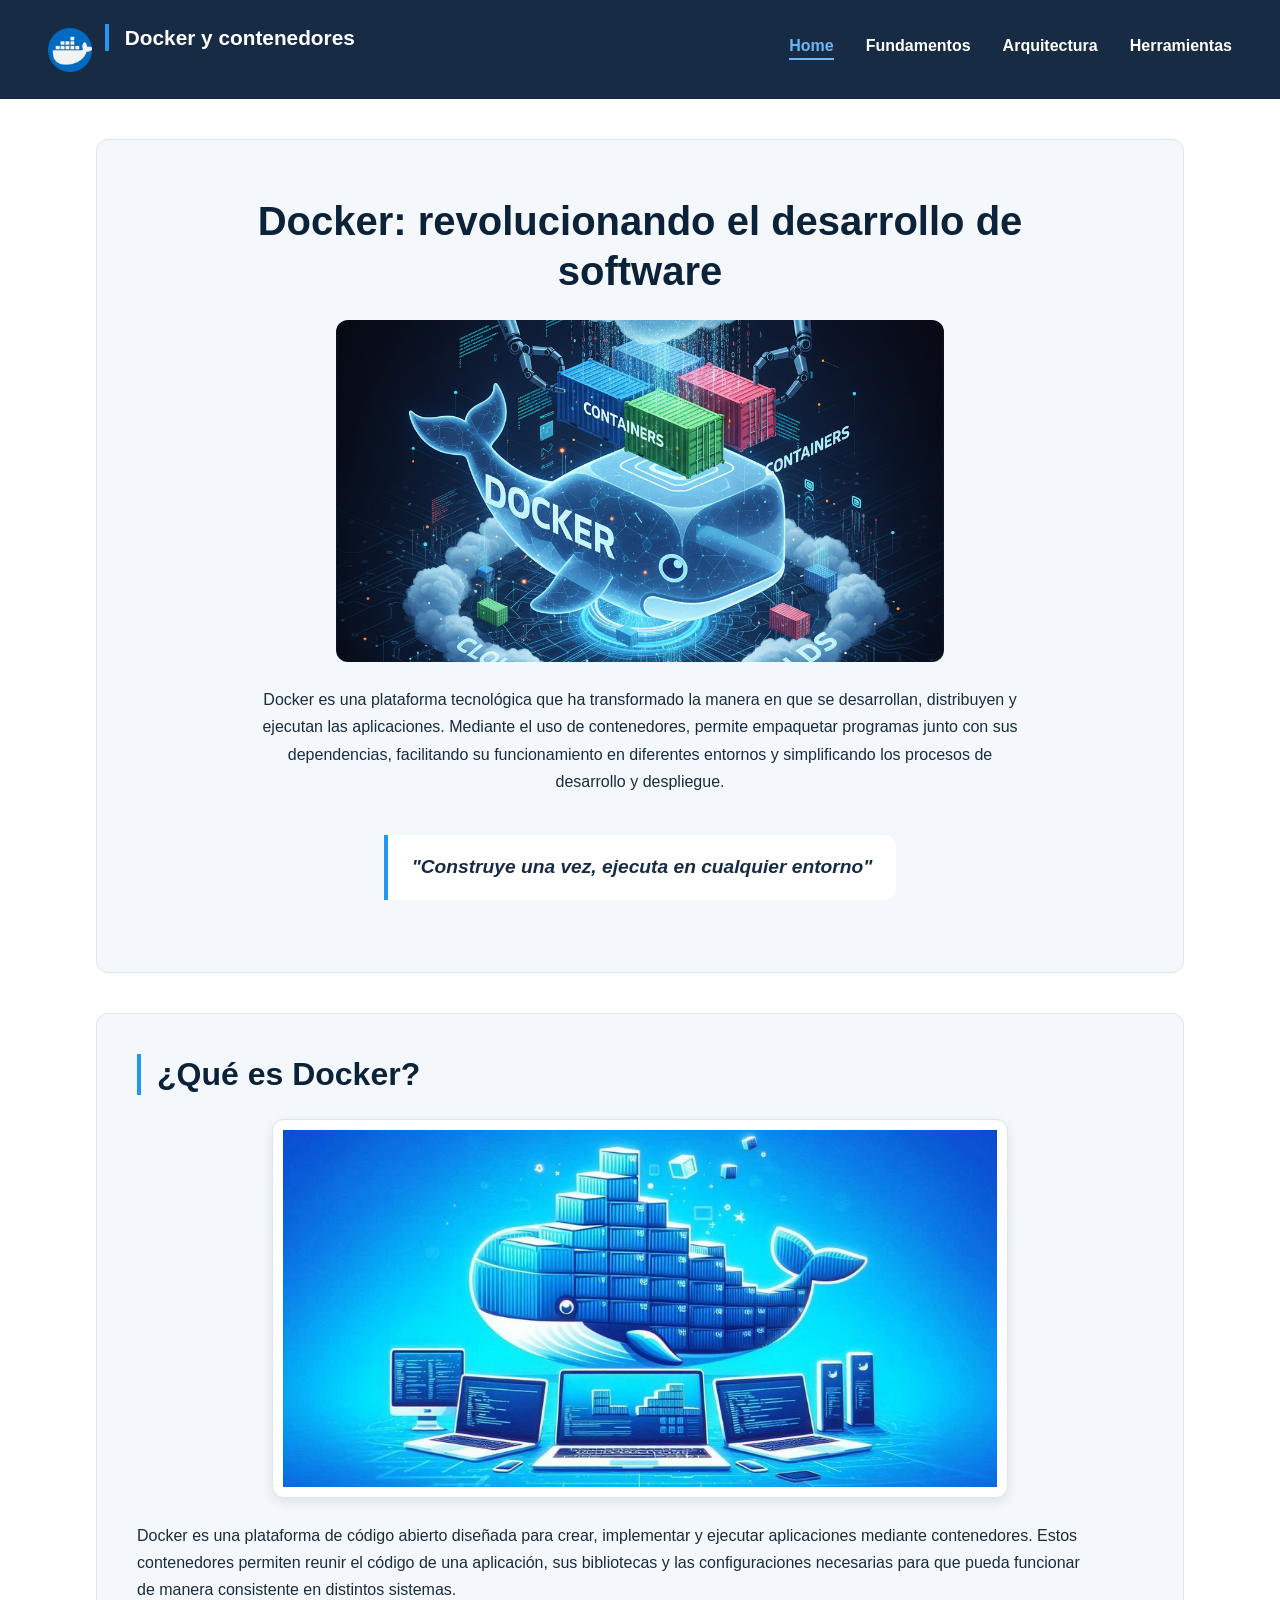
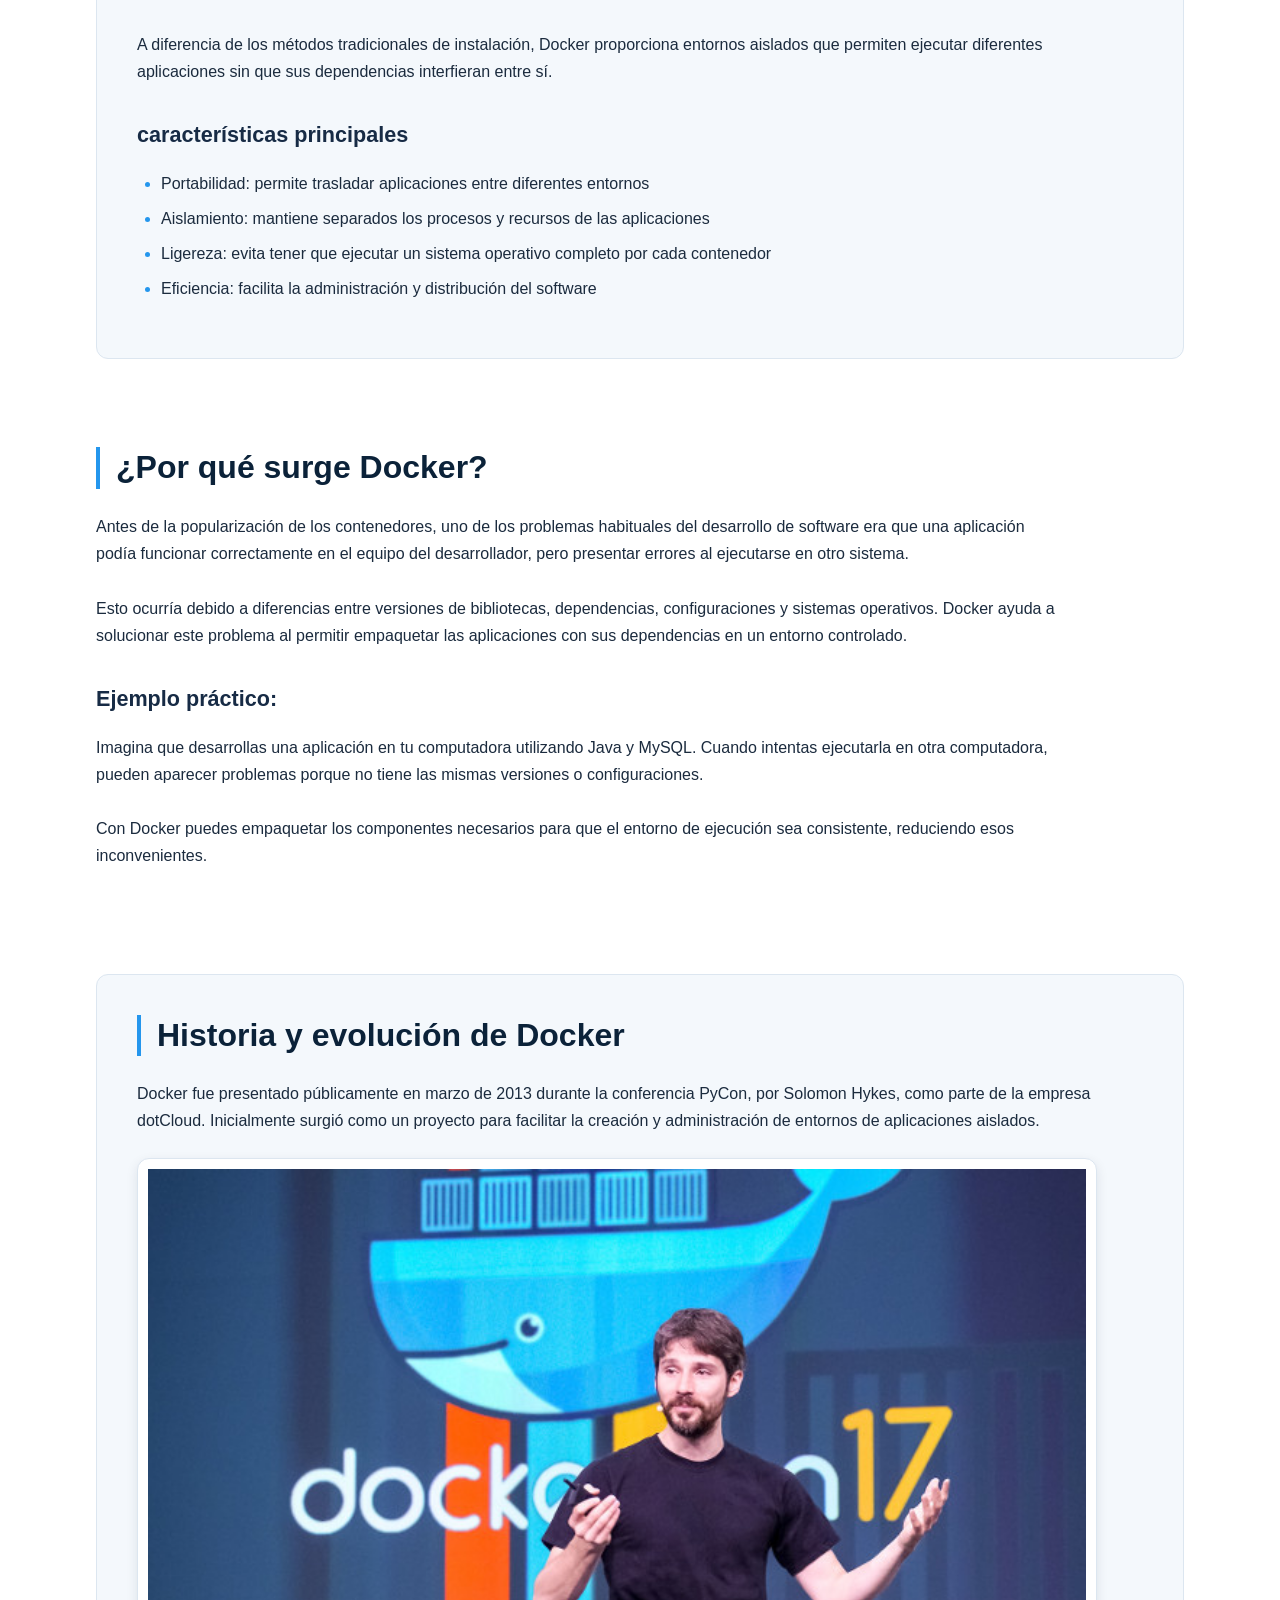
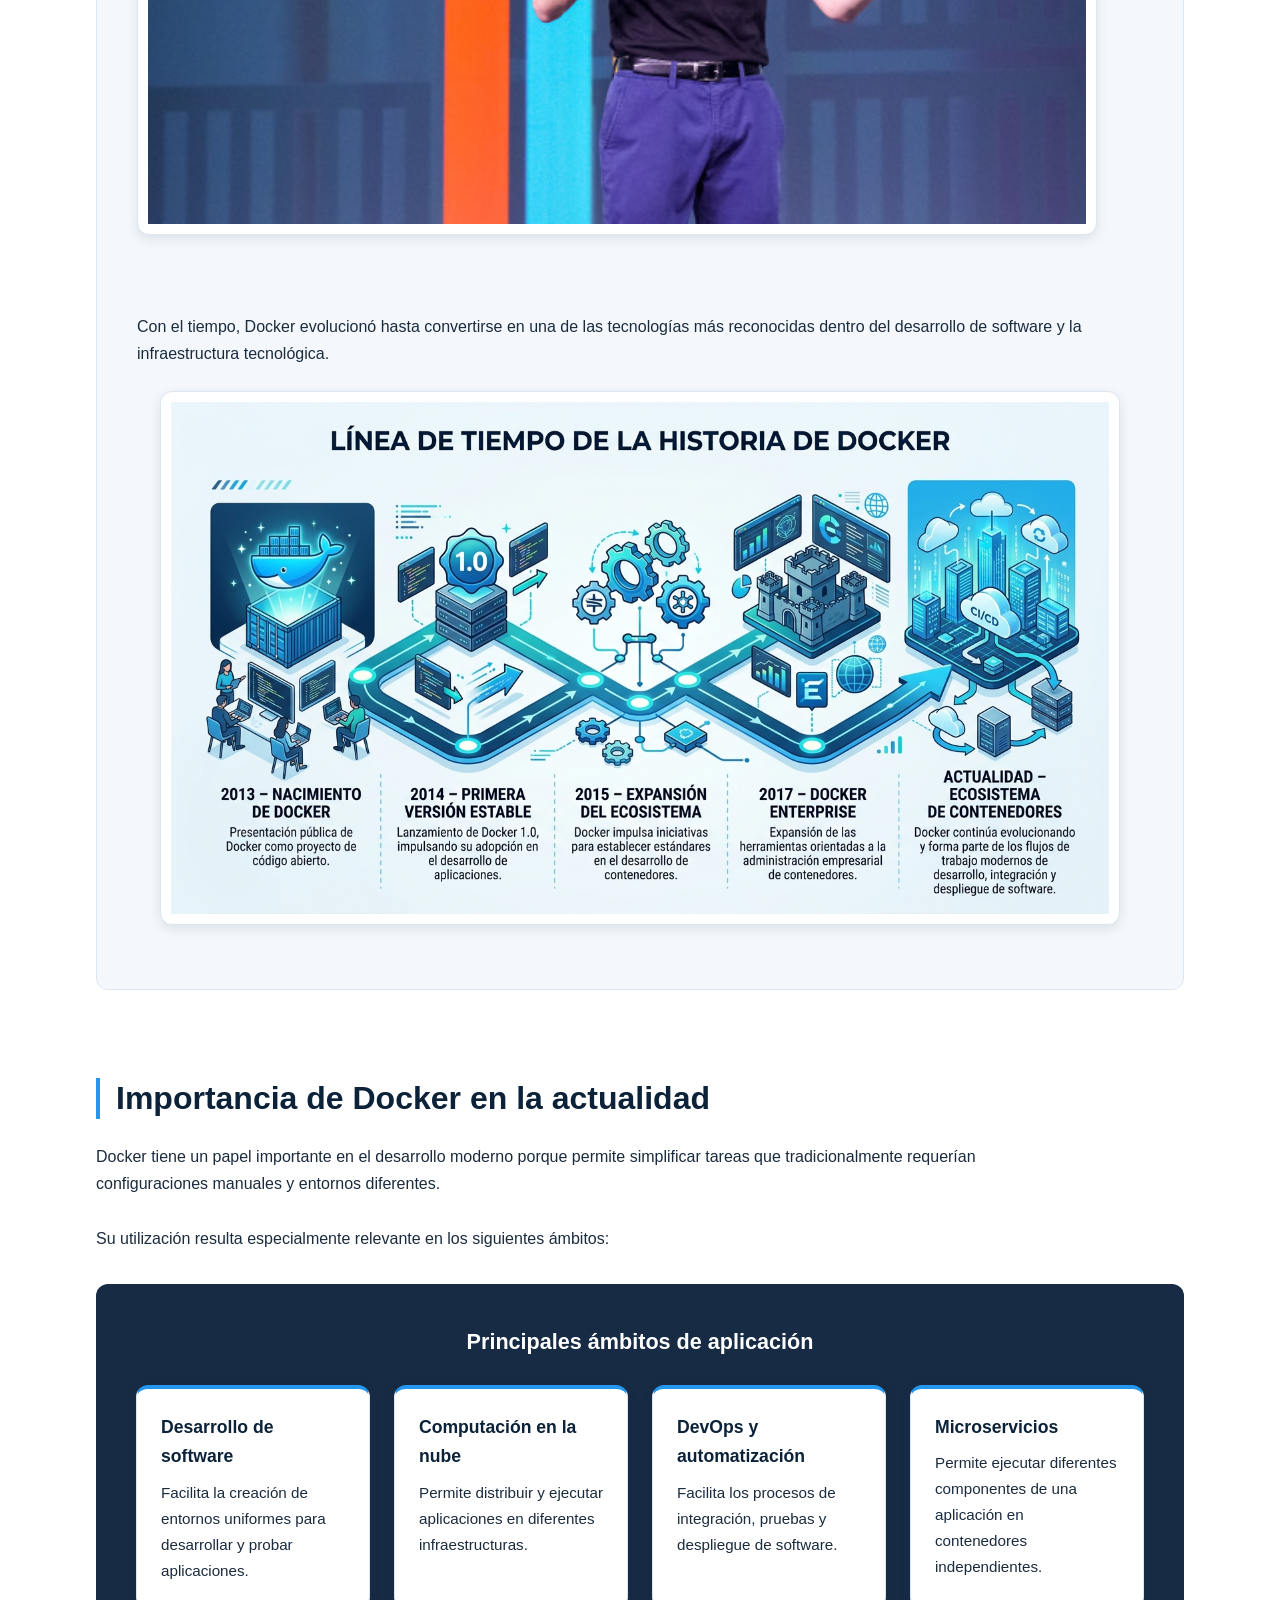
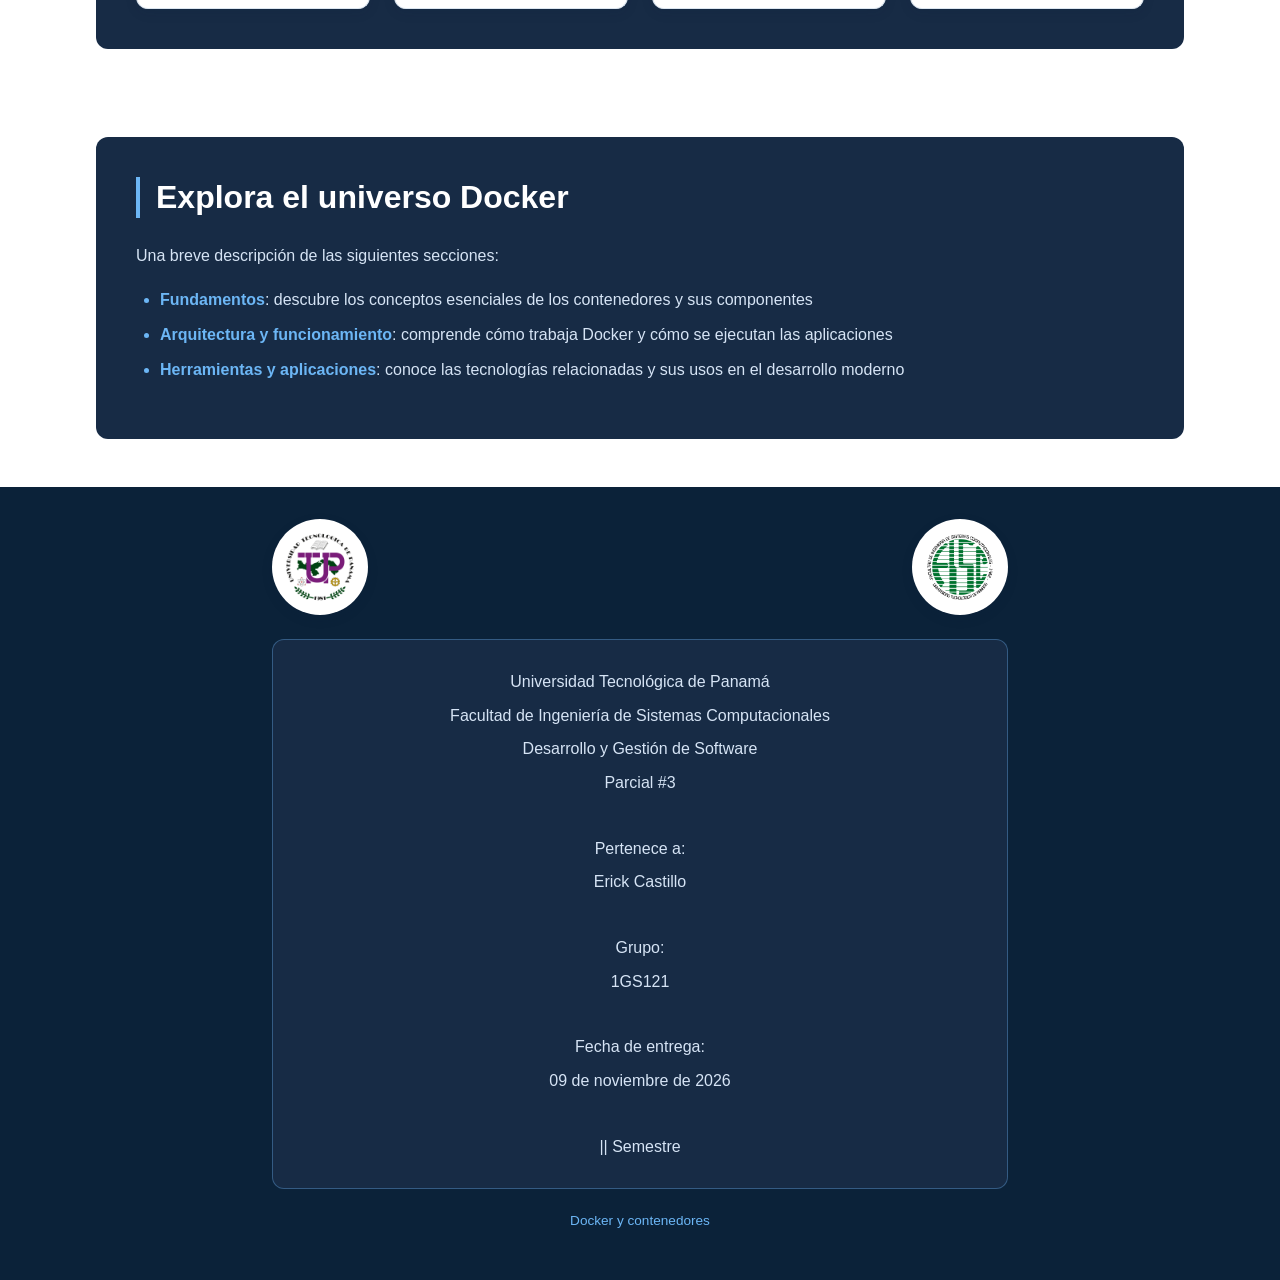
<file: index.html>
<!DOCTYPE html>
<html lang="es">
<head>
    <meta charset="UTF-8">
    <meta name="viewport" content="width=device-width, initial-scale=1.0">
    <title>Docker y contenedores</title>
    <link rel="stylesheet" href="css/estilo.css">
</head>
<body>

    <header class="header-bar">
        <div class="logo">
            <img src="assets/docker_icon.png" alt="Icono de Docker">
            <h2>Docker y contenedores</h2>
        </div>
        <nav>
            <ul>
                <li><a href="index.html" class="activo">Home</a></li>
                <li><a href="fundamentos.html">Fundamentos</a></li>
                <li><a href="arquitectura.html">Arquitectura</a></li>
                <li><a href="herramientas.html">Herramientas</a></li>
            </ul>
        </nav>
    </header>
    <main>
        <section class="inicio">
            <h1>Docker: revolucionando el desarrollo de software</h1>
            <img src="assets/inico.png" alt="Imagen ilustrativa de Docker">
            <p>
                Docker es una plataforma tecnológica que ha transformado la manera en que se desarrollan, 
                distribuyen y ejecutan las aplicaciones. Mediante el uso de contenedores, permite empaquetar 
                programas junto con sus dependencias, facilitando su funcionamiento en diferentes entornos y 
                simplificando los procesos de desarrollo y despliegue.
            </p>
            <p>"Construye una vez, ejecuta en cualquier entorno"</p>
        </section>

        <!--Sección 2-->
        <section class="que-es-docker">
            <h2>¿Qué es Docker?</h2>
            <img src="assets/docker2.jpg" alt="Ilustración sobre Docker">
            <p>
                Docker es una plataforma de código abierto diseñada para crear, implementar y ejecutar 
                aplicaciones mediante contenedores. Estos contenedores permiten reunir el código de una 
                aplicación, sus bibliotecas y las configuraciones necesarias para que pueda funcionar de 
                manera consistente en distintos sistemas. <br><br>

                A diferencia de los métodos tradicionales de instalación, Docker proporciona entornos 
                aislados que permiten ejecutar diferentes aplicaciones sin que sus dependencias interfieran 
                entre sí.
            </p>
            <h3>características principales</h3>
            <ul>
                <li>Portabilidad: permite trasladar aplicaciones entre diferentes entornos</li>
                <li>Aislamiento: mantiene separados los procesos y recursos de las aplicaciones</li>
                <li>Ligereza: evita tener que ejecutar un sistema operativo completo por cada contenedor</li>
                <li>Eficiencia: facilita la administración y distribución del software</li>
            </ul>
        </section>

        <!--Sección 3-->
        <section class="surge-docker">
            <h2>¿Por qué surge Docker?</h2>
            <p>
                Antes de la popularización de los contenedores, uno de los problemas habituales 
                del desarrollo de software era que una aplicación podía funcionar correctamente 
                en el equipo del desarrollador, pero presentar errores al ejecutarse en otro sistema. <br><br>

                Esto ocurría debido a diferencias entre versiones de bibliotecas, dependencias, 
                configuraciones y sistemas operativos. Docker ayuda a solucionar este problema al 
                permitir empaquetar las aplicaciones con sus dependencias en un entorno controlado.
            </p>

            <h3>Ejemplo práctico:</h3>
            <p>
                Imagina que desarrollas una aplicación en tu computadora utilizando Java y MySQL. 
                Cuando intentas ejecutarla en otra computadora, pueden aparecer problemas porque 
                no tiene las mismas versiones o configuraciones. <br><br>
                Con Docker puedes empaquetar los componentes necesarios para que el entorno de 
                ejecución sea consistente, reduciendo esos inconvenientes.
            </p>
        </section>

        <!--Sección 4-->
        <section class="historia-docker">
            <h2>Historia y evolución de Docker</h2>
            <p>
                Docker fue presentado públicamente en marzo de 2013 durante la conferencia PyCon, 
                por Solomon Hykes, como parte de la empresa dotCloud. Inicialmente surgió como un 
                proyecto para facilitar la creación y administración de entornos de aplicaciones aislados. <br>
                <img src="assets/creador.jpg" alt="Creador de Docker"><br><br>
                
                Con el tiempo, Docker evolucionó hasta convertirse en una de las tecnologías más 
                reconocidas dentro del desarrollo de software y la infraestructura tecnológica.
            </p>
            <img src="assets/linea_tiempo.jpg" alt="Linea de tiempo de la evoución de Docker">
        </section>

        <!--Sección 5-->
        <section class="importancia-docker">
            <h2>Importancia de Docker en la actualidad</h2>
            <p>
                Docker tiene un papel importante en el desarrollo moderno porque permite simplificar 
                tareas que tradicionalmente requerían configuraciones manuales y entornos diferentes. <br><br>

                Su utilización resulta especialmente relevante en los siguientes ámbitos:
            </p>

            <section class="ambitos">
                <h3>Principales ámbitos de aplicación</h3>

                <div class="contenedor-ambitos">

                    <article class="tarjeta">
                        <h4>Desarrollo de software</h4>
                        <p>
                            Facilita la creación de entornos uniformes
                            para desarrollar y probar aplicaciones.
                        </p>
                    </article>

                    <article class="tarjeta">
                        <h4>Computación en la nube</h4>
                        <p>
                            Permite distribuir y ejecutar aplicaciones
                            en diferentes infraestructuras.
                        </p>
                    </article>

                    <article class="tarjeta">
                        <h4>DevOps y automatización</h4>
                        <p>
                            Facilita los procesos de integración,
                            pruebas y despliegue de software.
                        </p>
                    </article>

                    <article class="tarjeta">
                        <h4>Microservicios</h4>
                        <p>
                            Permite ejecutar diferentes componentes
                            de una aplicación en contenedores independientes.
                        </p>
                    </article>
                </div>
            </section>
        </section>

        <!--Sección 6-->
        <section class="explorar-docker">
            <h2>Explora el universo Docker</h2>
            <p>
                Una breve descripción de las siguientes secciones:
            </p>
            <ul>
                <li><a href="fundamentos.html">Fundamentos</a>: descubre los conceptos esenciales de los contenedores y sus componentes</li>
                <li><a href="arquitectura.html">Arquitectura y funcionamiento</a>: comprende cómo trabaja Docker y cómo se ejecutan las aplicaciones</li>
                <li><a href="herramientas.html">Herramientas y aplicaciones</a>: conoce las tecnologías relacionadas y sus usos en el desarrollo moderno</li>
            </ul>
        </section>
    </main>

    <footer class="pie-pag">
        <div class="pie-presentacion">
            <div class="pie-logos">
                <span class="marca">
                    <img src="assets/utp.png" alt="Logo Universidad Tecnológica de Panamá">
                </span>
                <span class="marca">
                    <img src="assets/facu.png" alt="Logo Facultad de Ingeniería de Sistemas Computacionales">
                </span>
            </div>

            <div class="pie-ficha">
                <p>Universidad Tecnológica de Panamá</p>
                <p>Facultad de Ingeniería de Sistemas Computacionales</p>
                <p>Desarrollo y Gestión de Software</p>
                <p>Parcial #3</p><br>
                <p>Pertenece a:</p>
                <p>Erick Castillo</p><br>
                <p>Grupo:</p>
                <p>1GS121</p><br>
                <p>Fecha de entrega:</p>
                <p>09 de noviembre de 2026</p><br>
                <p>|| Semestre</p>
            </div>

            <p class="pie-nota">Docker y contenedores</p>
        </div>
    </footer>

</body>
</html>
</file>
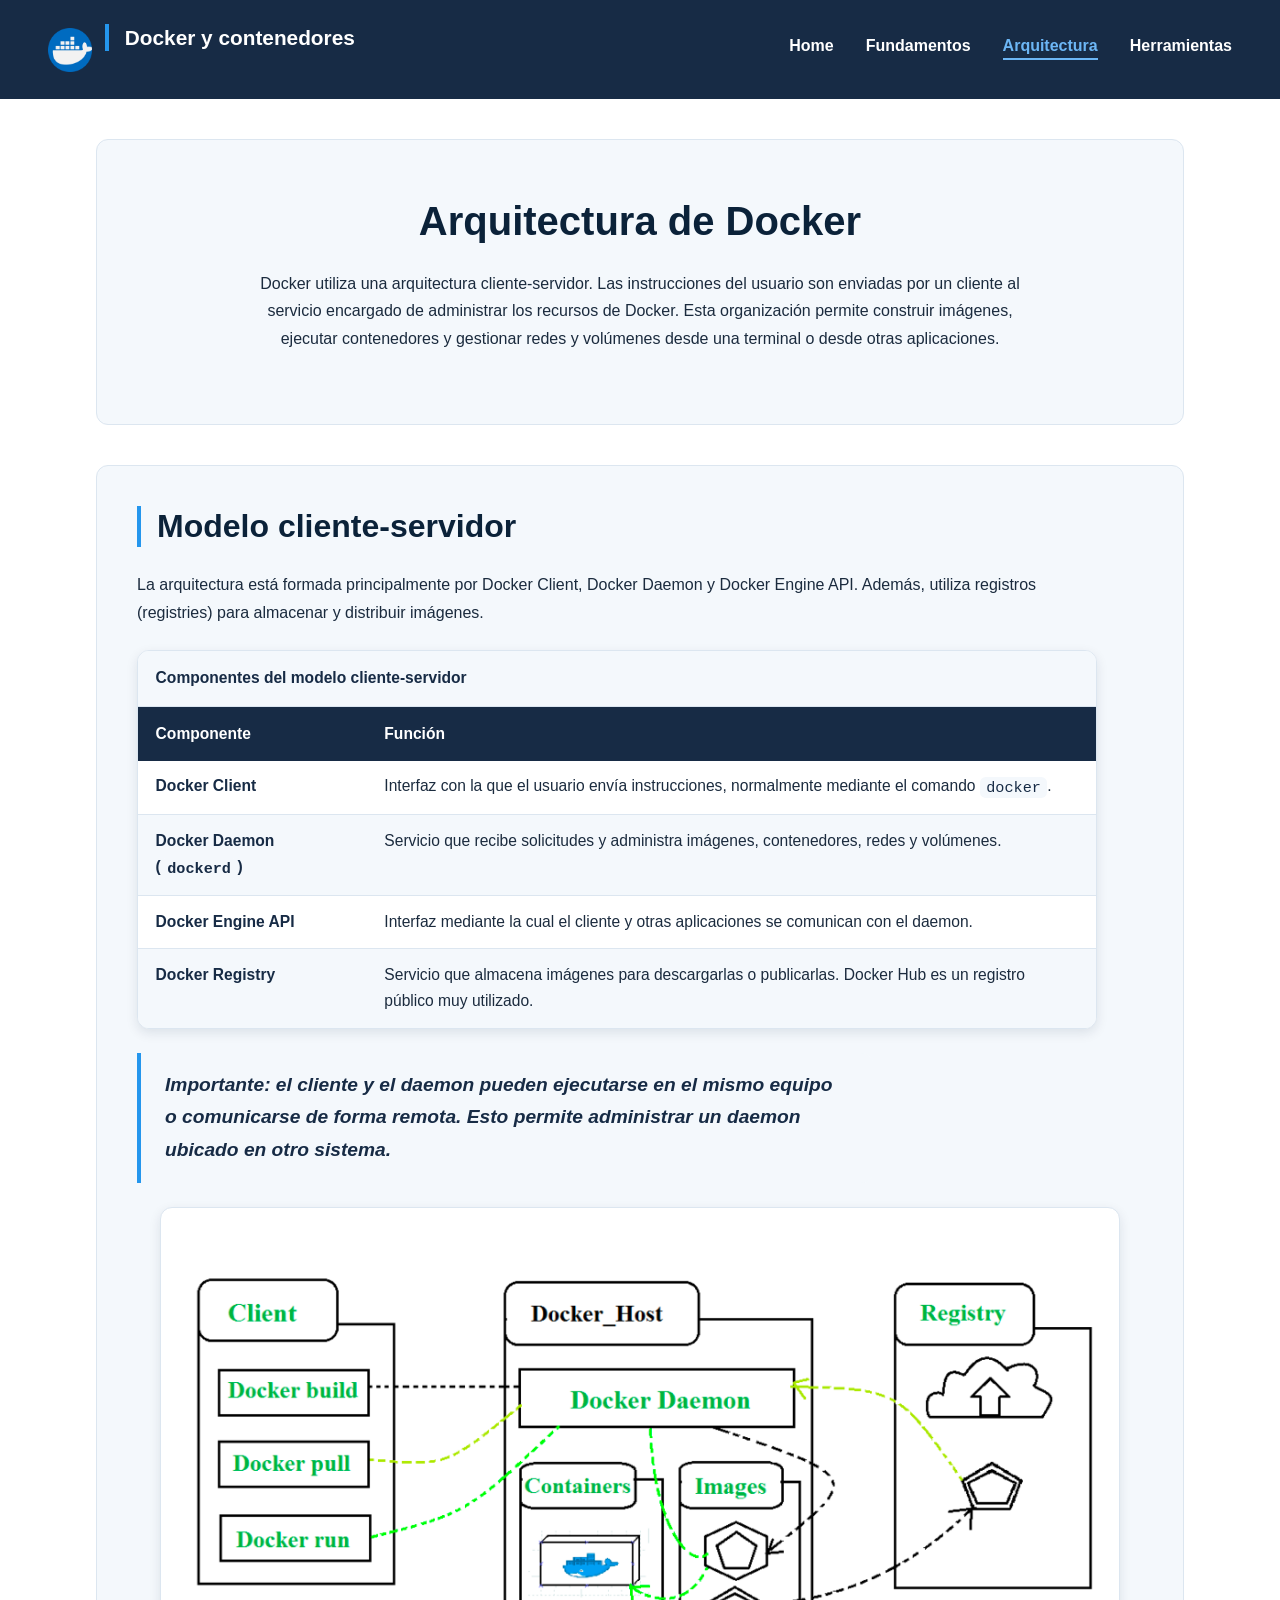
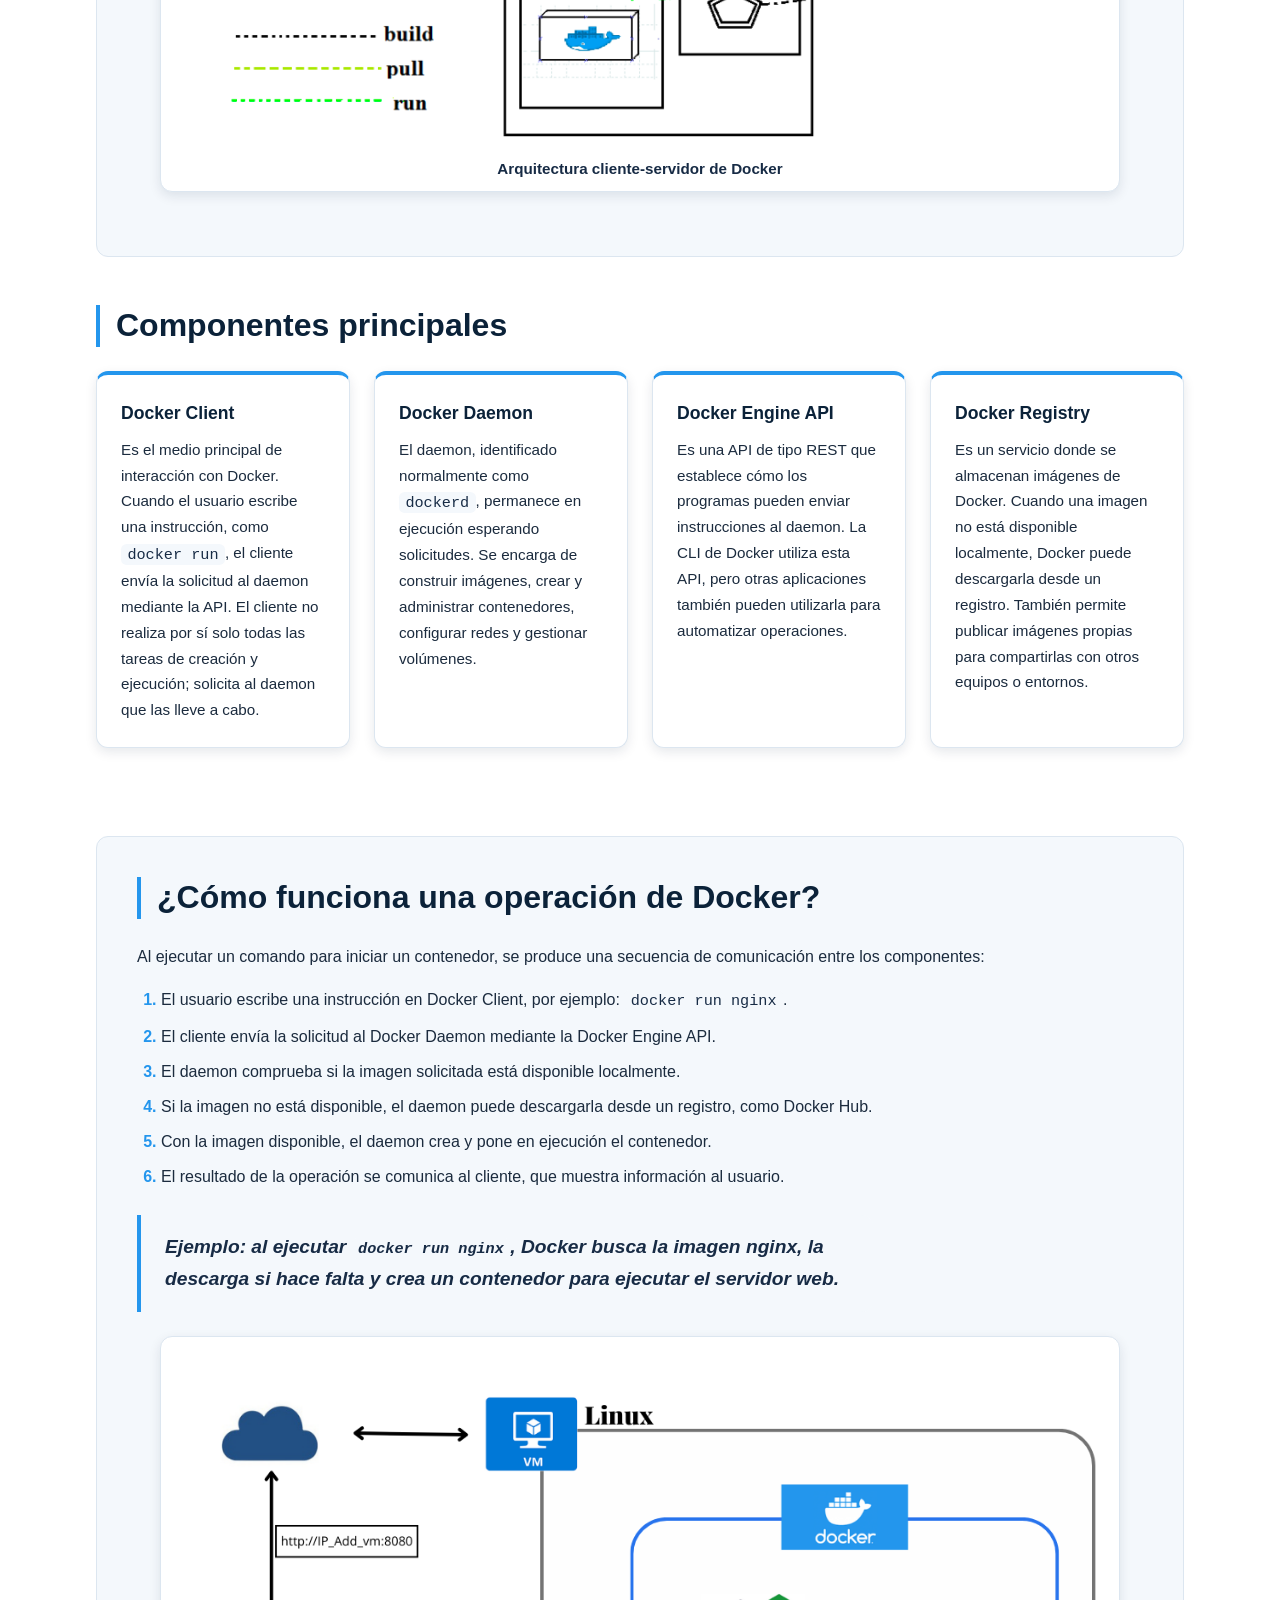
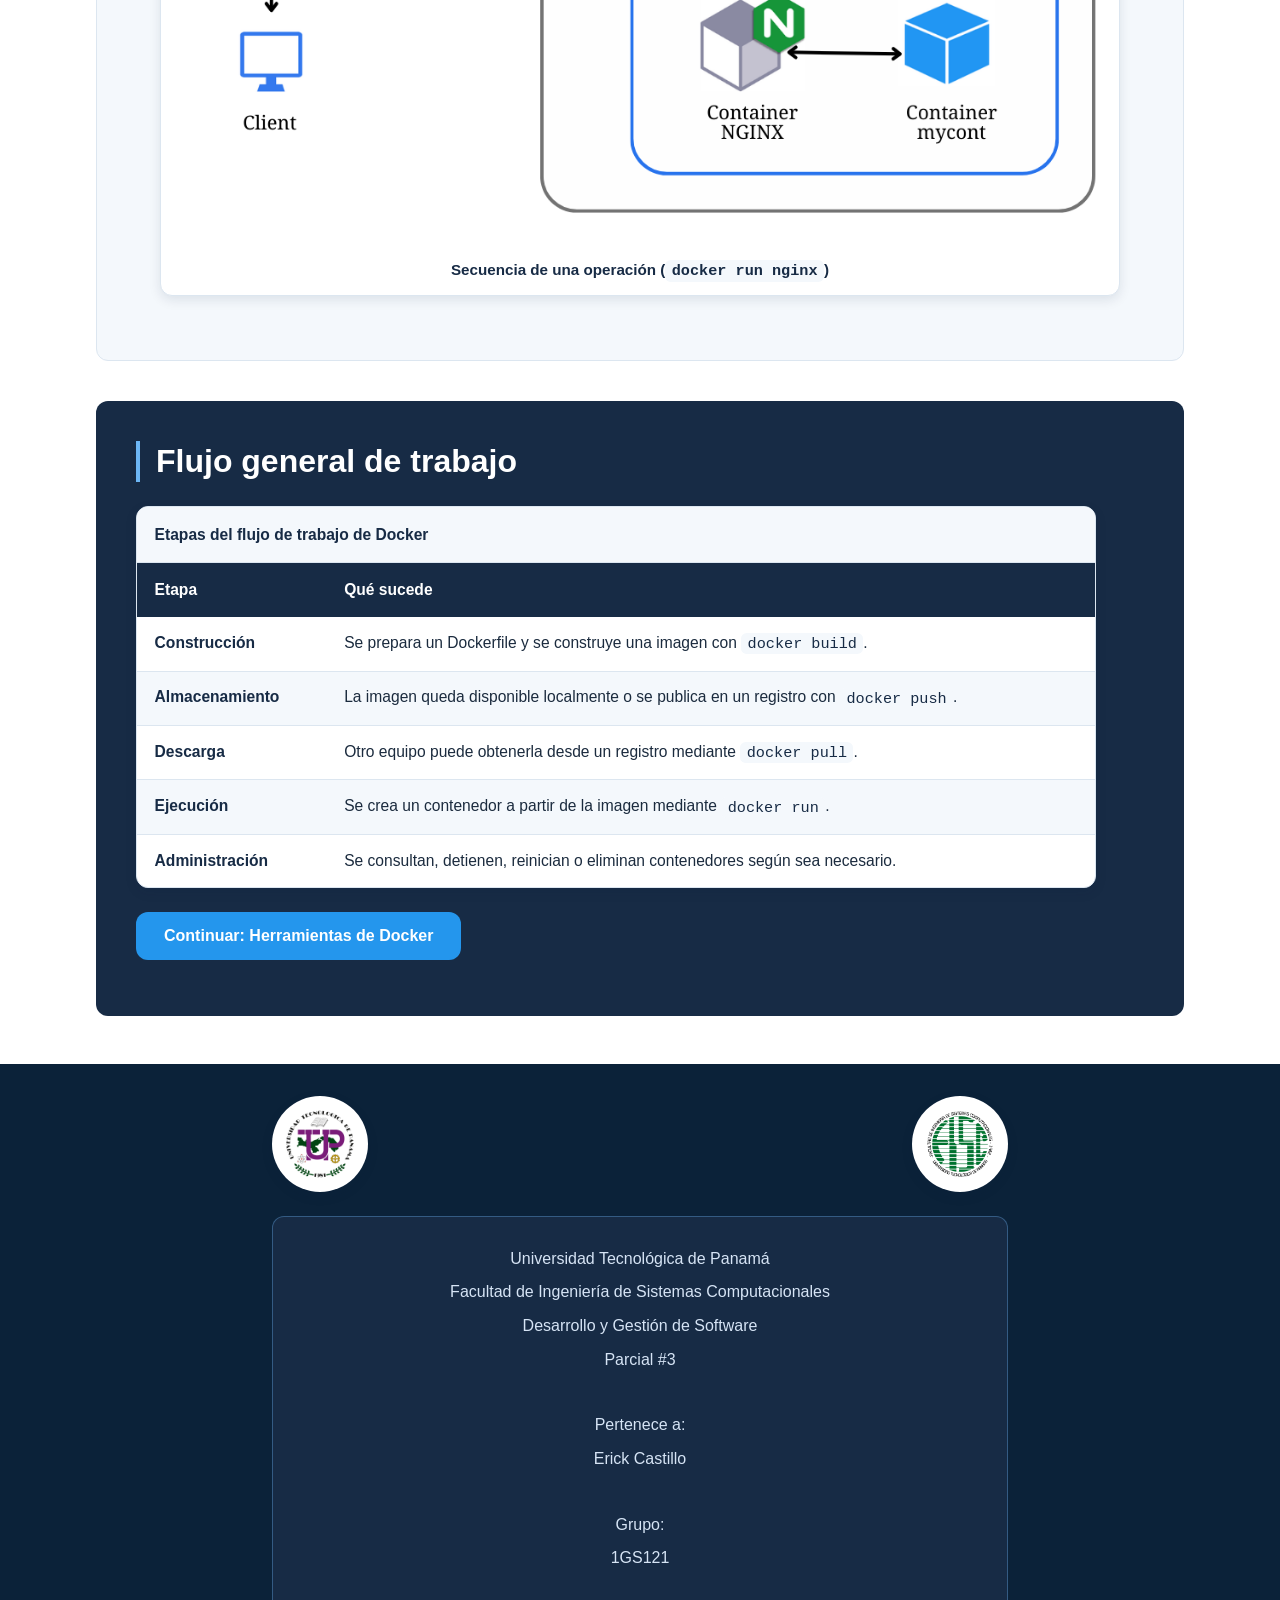
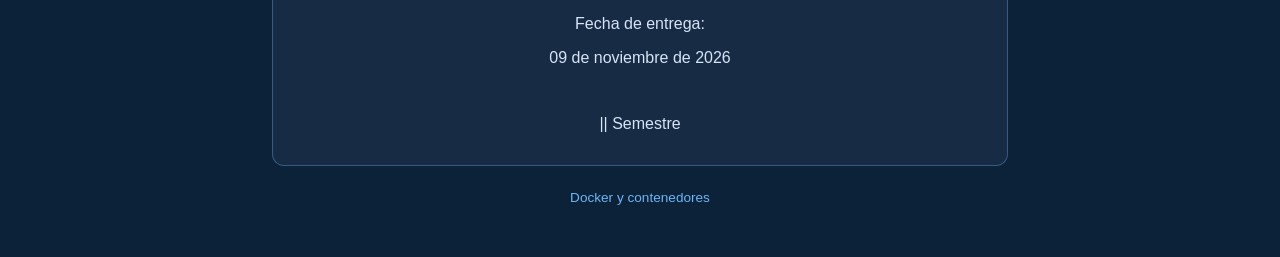
<file: arquitectura.html>
<!DOCTYPE html>
<html lang="es">
<head>
    <meta charset="UTF-8">
    <meta name="viewport" content="width=device-width, initial-scale=1.0">
    <title>Arquitectura de Docker</title>
    <link rel="stylesheet" href="css/estilo.css">
</head>
<body>

    <header class="header-bar">
        <div class="logo">
            <img src="assets/docker_icon.png" alt="Icono de Docker">
            <h2>Docker y contenedores</h2>
        </div>
        <nav>
            <ul>
                <li><a href="index.html">Home</a></li>
                <li><a href="fundamentos.html">Fundamentos</a></li>
                <li><a href="arquitectura.html" class="activo">Arquitectura</a></li>
                <li><a href="herramientas.html">Herramientas</a></li>
            </ul>
        </nav>
    </header>

    <main>

        <!--Portada-->
        <section class="hero">
            <h1>Arquitectura de Docker</h1>
            <p>
                Docker utiliza una arquitectura cliente-servidor. Las instrucciones del usuario
                son enviadas por un cliente al servicio encargado de administrar los recursos de
                Docker. Esta organización permite construir imágenes, ejecutar contenedores y
                gestionar redes y volúmenes desde una terminal o desde otras aplicaciones.
            </p>
        </section>

        <!--2.1 Modelo cliente-servidor-->
        <section class="panel">
            <h2>Modelo cliente-servidor</h2>
            <p>
                La arquitectura está formada principalmente por Docker Client, Docker Daemon y
                Docker Engine API. Además, utiliza registros (registries) para almacenar y
                distribuir imágenes.
            </p>

            <div class="tabla">
                <table>
                    <caption>Componentes del modelo cliente-servidor</caption>
                    <thead>
                        <tr>
                            <th scope="col">Componente</th>
                            <th scope="col">Función</th>
                        </tr>
                    </thead>
                    <tbody>
                        <tr>
                            <td>Docker Client</td>
                            <td>Interfaz con la que el usuario envía instrucciones, normalmente mediante el comando <code>docker</code>.</td>
                        </tr>
                        <tr>
                            <td>Docker Daemon (<code>dockerd</code>)</td>
                            <td>Servicio que recibe solicitudes y administra imágenes, contenedores, redes y volúmenes.</td>
                        </tr>
                        <tr>
                            <td>Docker Engine API</td>
                            <td>Interfaz mediante la cual el cliente y otras aplicaciones se comunican con el daemon.</td>
                        </tr>
                        <tr>
                            <td>Docker Registry</td>
                            <td>Servicio que almacena imágenes para descargarlas o publicarlas. Docker Hub es un registro público muy utilizado.</td>
                        </tr>
                    </tbody>
                </table>
            </div>

            <p class="destacado">
                Importante: el cliente y el daemon pueden ejecutarse en el mismo equipo o
                comunicarse de forma remota. Esto permite administrar un daemon ubicado en otro
                sistema.
            </p>

            <figure class="espacio-imagen">

                <img src="assets/arquitectura.png" alt="Arquitectura cliente-servidor de Docker">
                
                <figcaption>Arquitectura cliente-servidor de Docker</figcaption>
            </figure>
        </section>

        <!--2.2 Componentes principales-->
        <section>
            <h2>Componentes principales</h2>

            <div class="grid-tarjetas">
                <article class="tarjeta">
                    <h4>Docker Client</h4>
                    <p>
                        Es el medio principal de interacción con Docker. Cuando el usuario escribe
                        una instrucción, como <code>docker run</code>, el cliente envía la
                        solicitud al daemon mediante la API. El cliente no realiza por sí solo
                        todas las tareas de creación y ejecución; solicita al daemon que las lleve
                        a cabo.
                    </p>
                </article>

                <article class="tarjeta">
                    <h4>Docker Daemon</h4>
                    <p>
                        El daemon, identificado normalmente como <code>dockerd</code>, permanece
                        en ejecución esperando solicitudes. Se encarga de construir imágenes,
                        crear y administrar contenedores, configurar redes y gestionar volúmenes.
                    </p>
                </article>

                <article class="tarjeta">
                    <h4>Docker Engine API</h4>
                    <p>
                        Es una API de tipo REST que establece cómo los programas pueden enviar
                        instrucciones al daemon. La CLI de Docker utiliza esta API, pero otras
                        aplicaciones también pueden utilizarla para automatizar operaciones.
                    </p>
                </article>

                <article class="tarjeta">
                    <h4>Docker Registry</h4>
                    <p>
                        Es un servicio donde se almacenan imágenes de Docker. Cuando una imagen no
                        está disponible localmente, Docker puede descargarla desde un registro.
                        También permite publicar imágenes propias para compartirlas con otros
                        equipos o entornos.
                    </p>
                </article>
            </div>
        </section>

        <!--2.3 ¿Cómo funciona una operación?-->
        <section class="panel">
            <h2>¿Cómo funciona una operación de Docker?</h2>
            <p>
                Al ejecutar un comando para iniciar un contenedor, se produce una secuencia de
                comunicación entre los componentes:
            </p>

            <ol>
                <li>El usuario escribe una instrucción en Docker Client, por ejemplo: <code>docker run nginx</code>.</li>
                <li>El cliente envía la solicitud al Docker Daemon mediante la Docker Engine API.</li>
                <li>El daemon comprueba si la imagen solicitada está disponible localmente.</li>
                <li>Si la imagen no está disponible, el daemon puede descargarla desde un registro, como Docker Hub.</li>
                <li>Con la imagen disponible, el daemon crea y pone en ejecución el contenedor.</li>
                <li>El resultado de la operación se comunica al cliente, que muestra información al usuario.</li>
            </ol>

            <p class="destacado">
                Ejemplo: al ejecutar <code>docker run nginx</code>, Docker busca la imagen
                nginx, la descarga si hace falta y crea un contenedor para ejecutar el servidor
                web.
            </p>

            <figure class="espacio-imagen">
                
                <img src="assets/nginx.png" alt="Secuencia de una operación docker run nginx">
                
                <figcaption>Secuencia de una operación (<code>docker run nginx</code>)</figcaption>
            </figure>
        </section>

        <!--2.4 Flujo general de trabajo-->
        <section class="oscuro">
            <h2>Flujo general de trabajo</h2>

            <div class="tabla">
                <table>
                    <caption>Etapas del flujo de trabajo de Docker</caption>
                    <thead>
                        <tr>
                            <th scope="col">Etapa</th>
                            <th scope="col">Qué sucede</th>
                        </tr>
                    </thead>
                    <tbody>
                        <tr>
                            <td>Construcción</td>
                            <td>Se prepara un Dockerfile y se construye una imagen con <code>docker build</code>.</td>
                        </tr>
                        <tr>
                            <td>Almacenamiento</td>
                            <td>La imagen queda disponible localmente o se publica en un registro con <code>docker push</code>.</td>
                        </tr>
                        <tr>
                            <td>Descarga</td>
                            <td>Otro equipo puede obtenerla desde un registro mediante <code>docker pull</code>.</td>
                        </tr>
                        <tr>
                            <td>Ejecución</td>
                            <td>Se crea un contenedor a partir de la imagen mediante <code>docker run</code>.</td>
                        </tr>
                        <tr>
                            <td>Administración</td>
                            <td>Se consultan, detienen, reinician o eliminan contenedores según sea necesario.</td>
                        </tr>
                    </tbody>
                </table>
            </div>

            <p>
                <a class="btn" href="herramientas.html">Continuar: Herramientas de Docker</a>
            </p>
        </section>

    </main>

    <footer class="pie-pag">
        <div class="pie-presentacion">
            <div class="pie-logos">
                <span class="marca">
                    <img src="assets/utp.png" alt="Logo Universidad Tecnológica de Panamá">
                </span>
                <span class="marca">
                    <img src="assets/facu.png" alt="Logo Facultad de Ingeniería de Sistemas Computacionales">
                </span>
            </div>

            <div class="pie-ficha">
                <p>Universidad Tecnológica de Panamá</p>
                <p>Facultad de Ingeniería de Sistemas Computacionales</p>
                <p>Desarrollo y Gestión de Software</p>
                <p>Parcial #3</p><br>
                <p>Pertenece a:</p>
                <p>Erick Castillo</p><br>
                <p>Grupo:</p>
                <p>1GS121</p><br>
                <p>Fecha de entrega:</p>
                <p>09 de noviembre de 2026</p><br>
                <p>|| Semestre</p>
            </div>

            <p class="pie-nota">Docker y contenedores</p>
        </div>
    </footer>

</body>
</html>
</file>
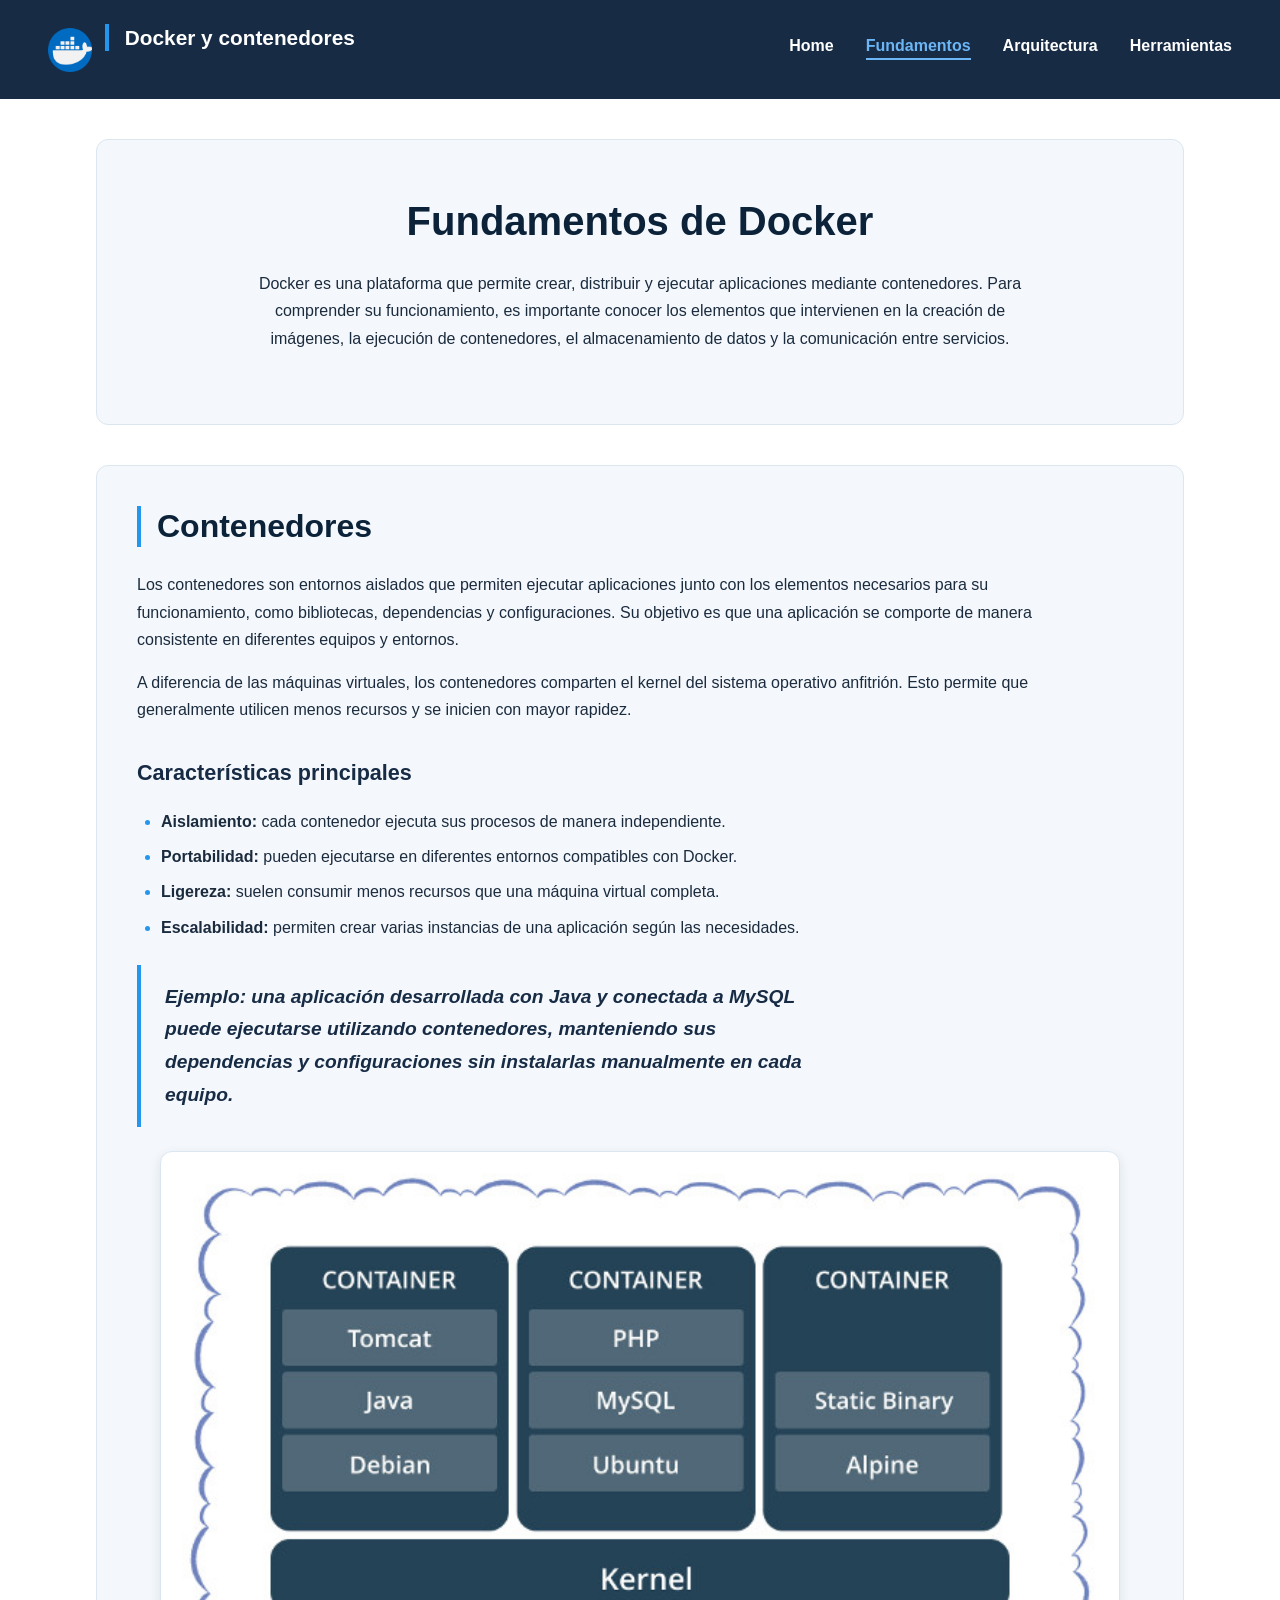
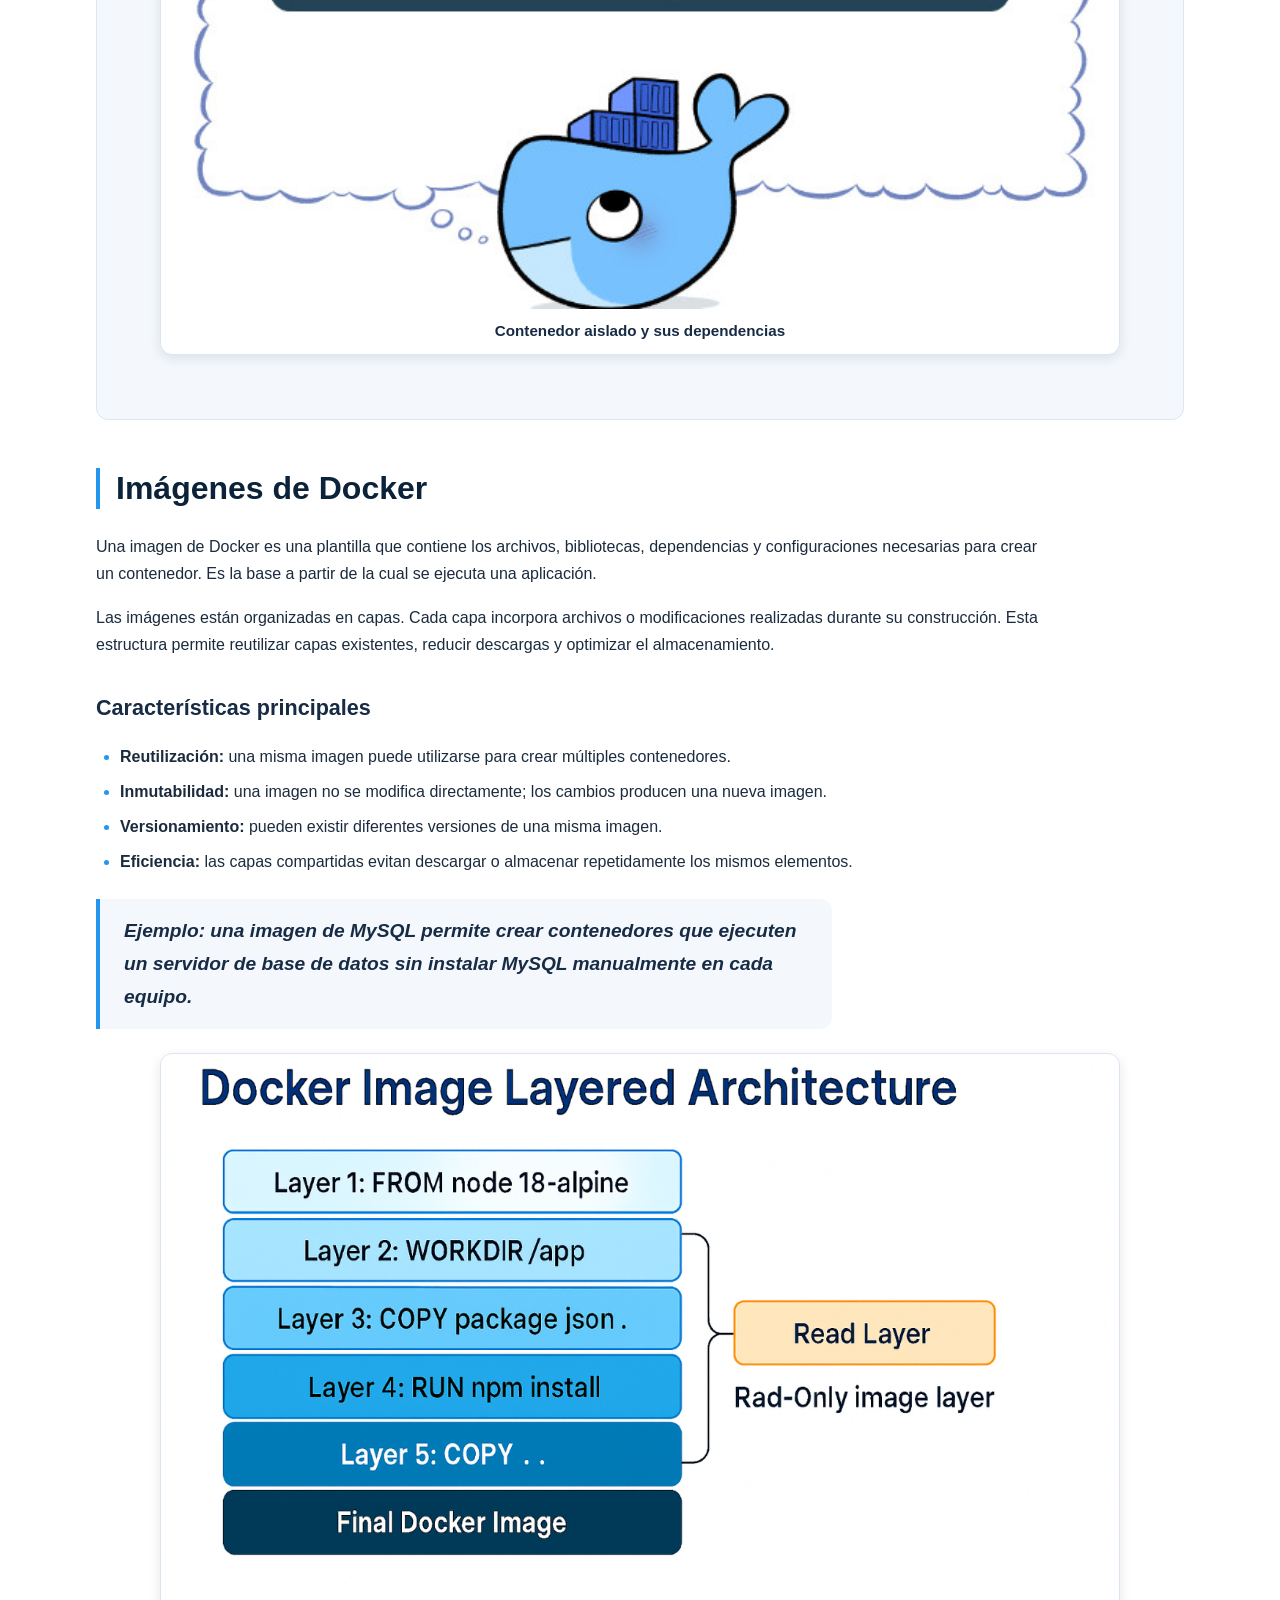
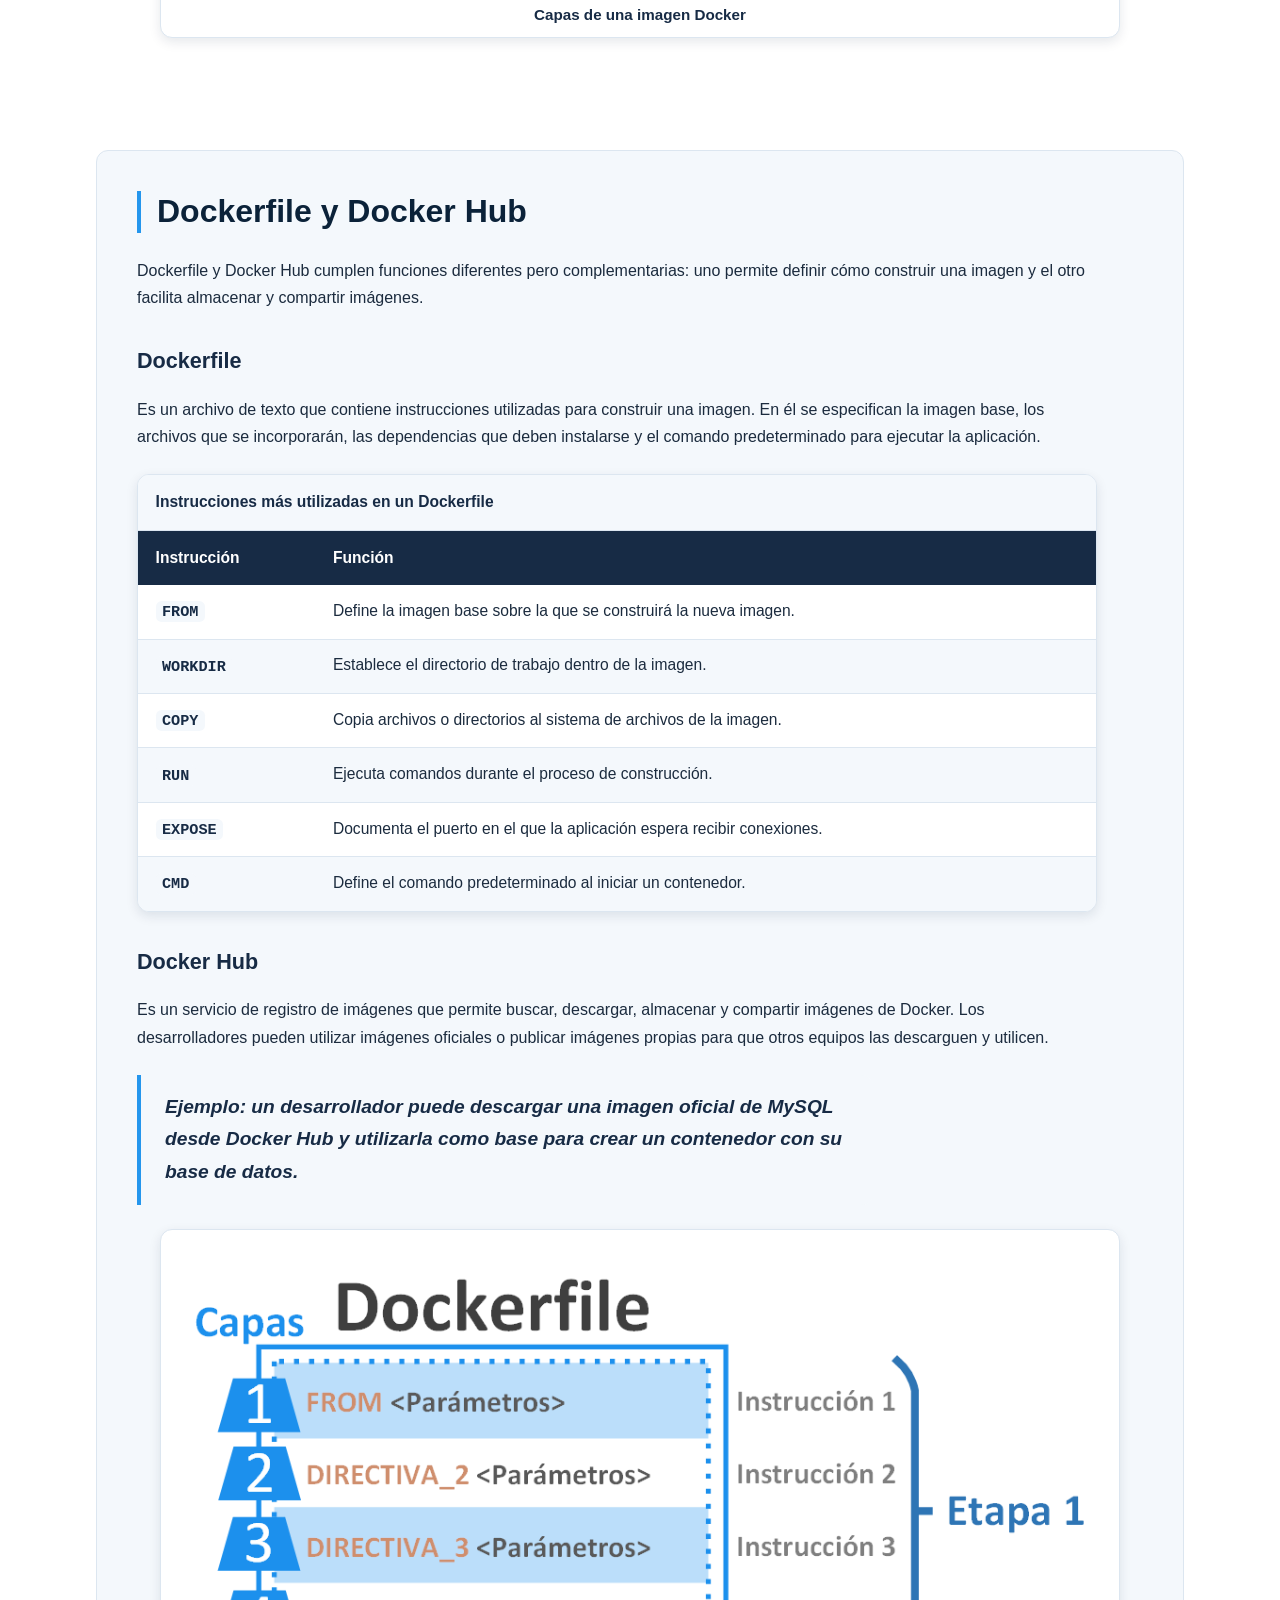
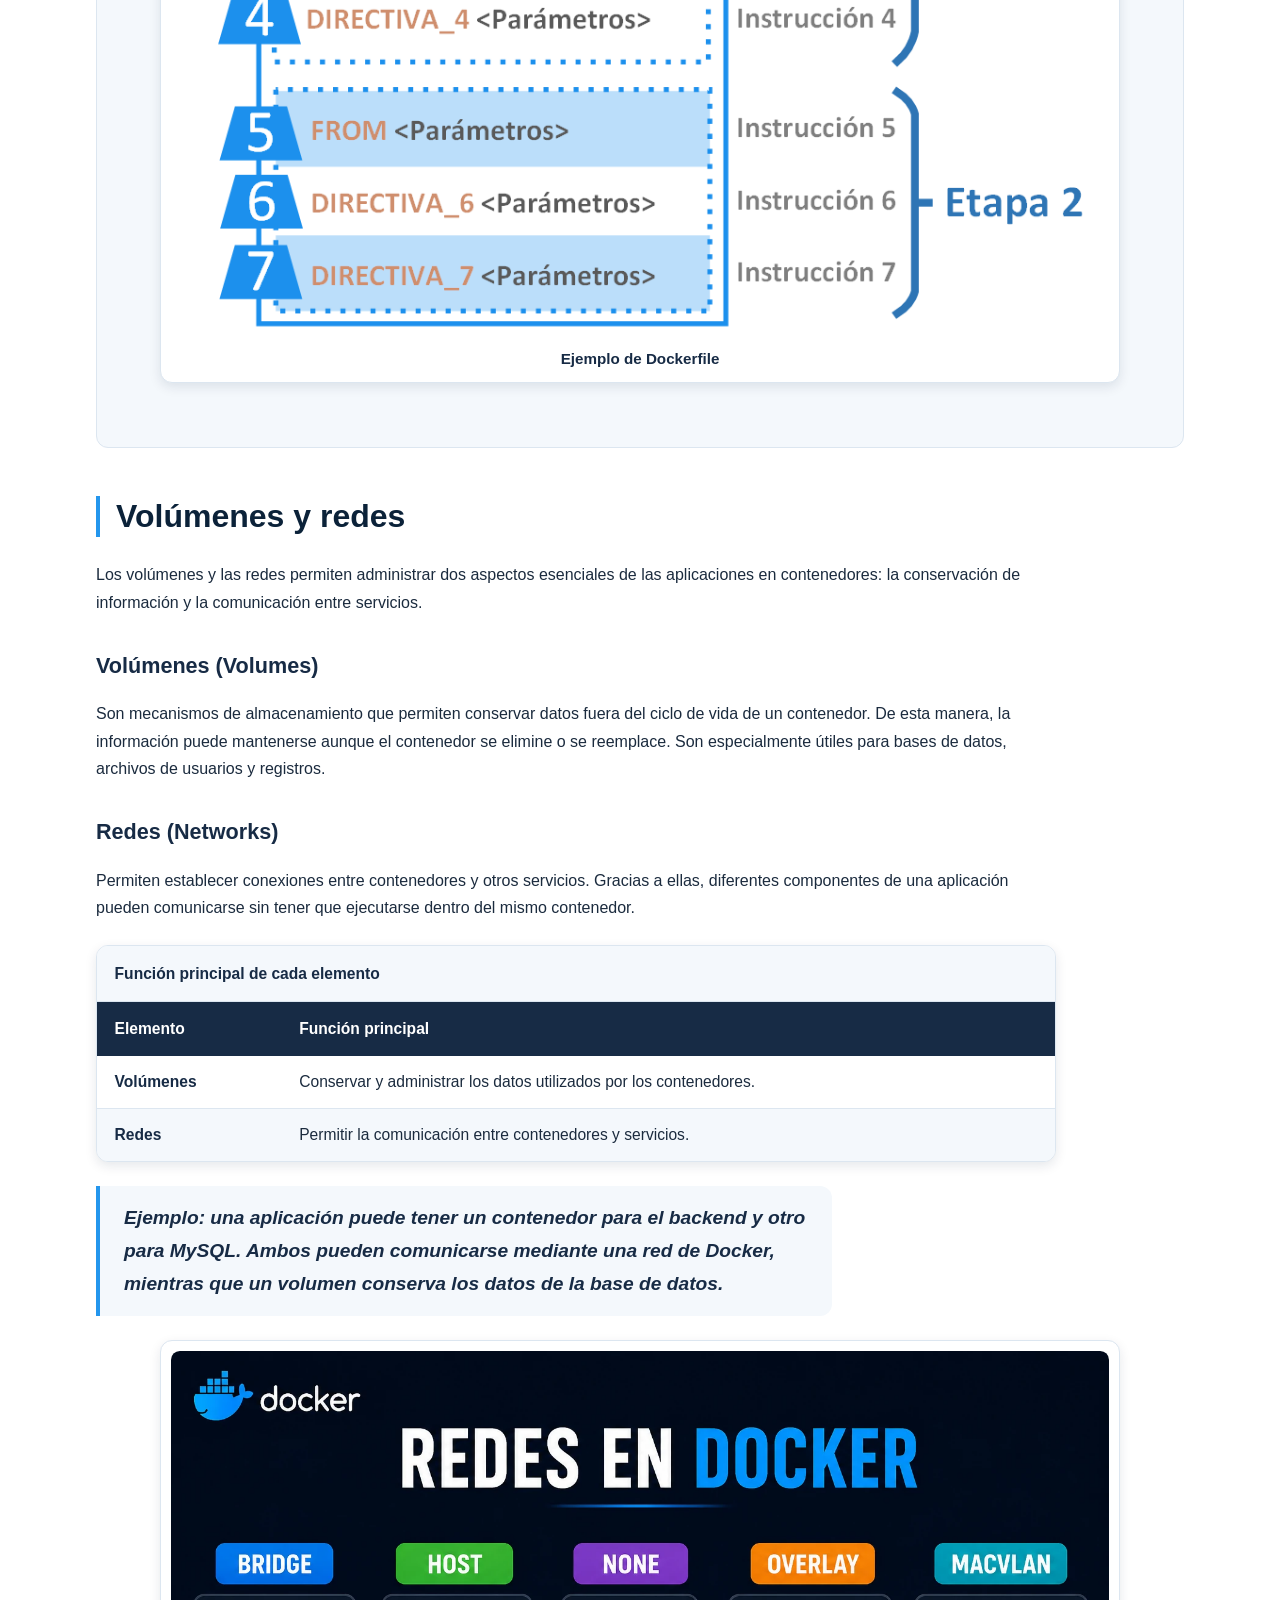
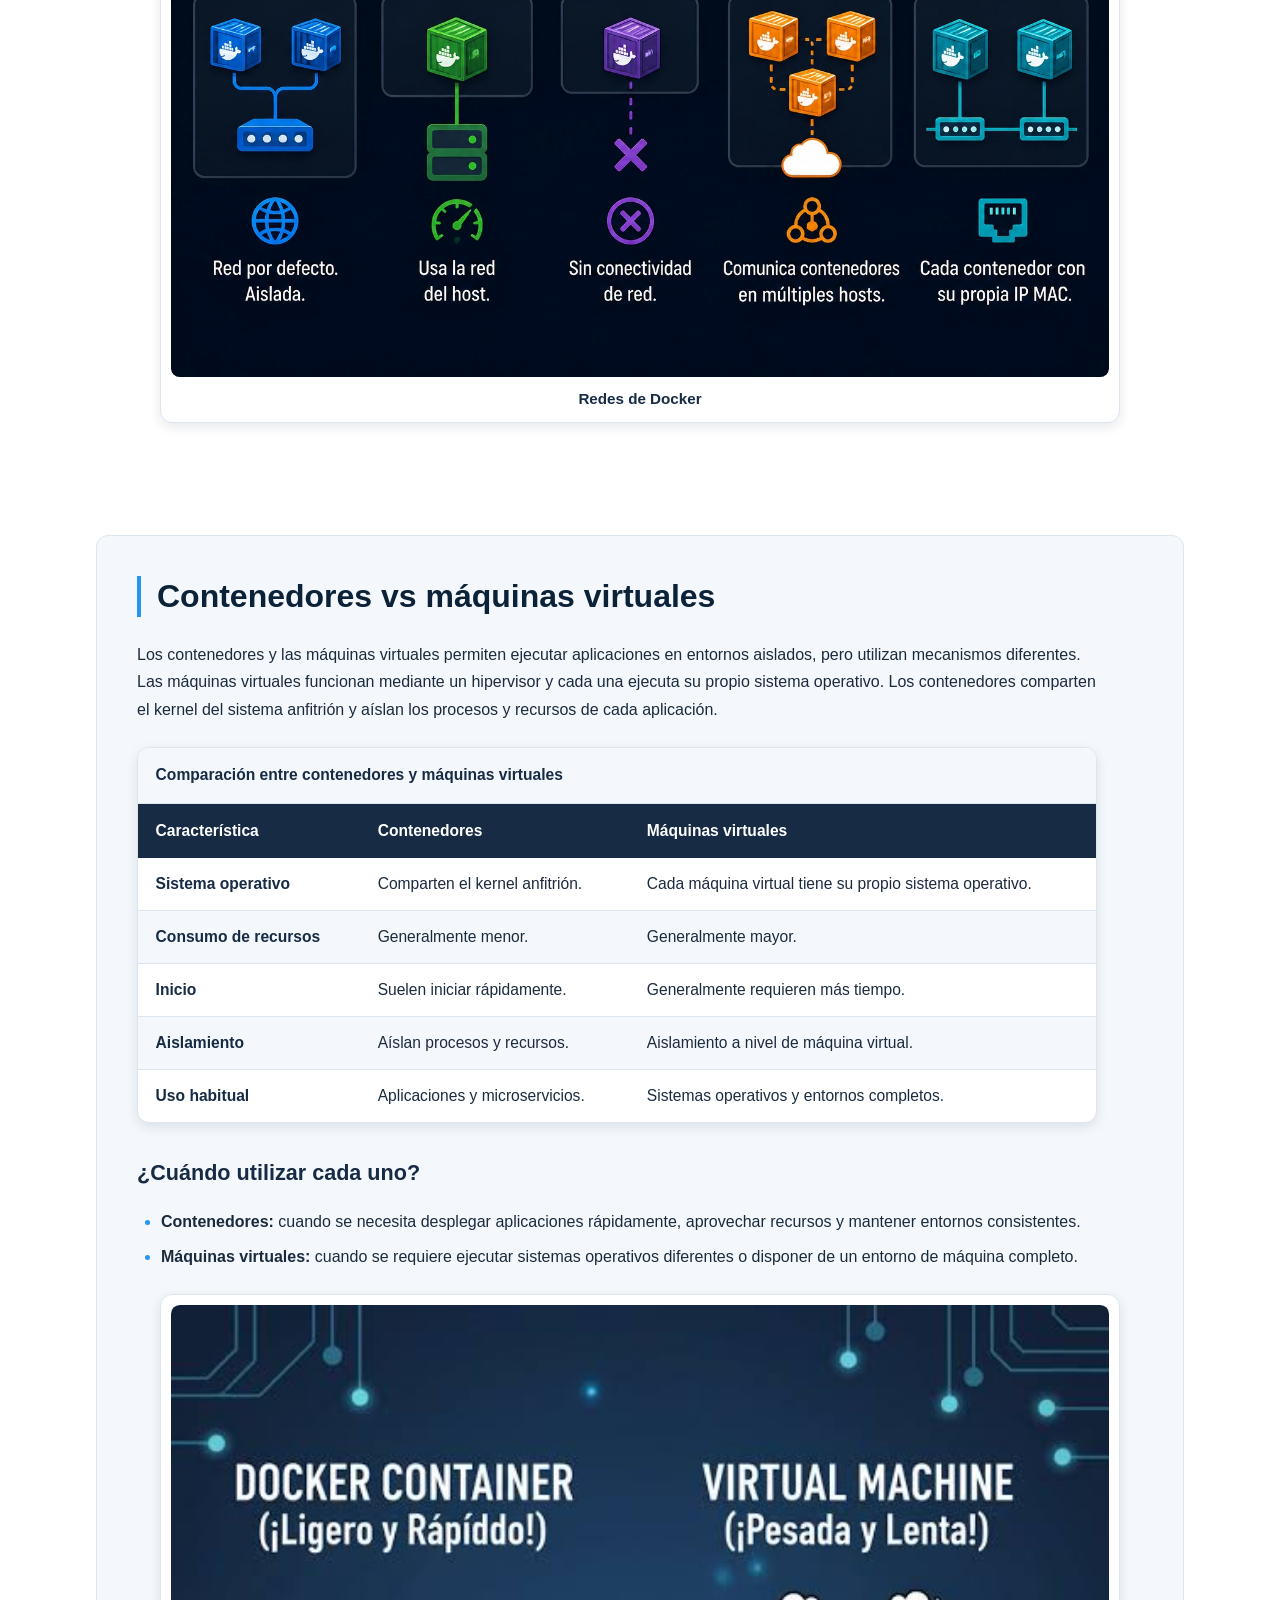
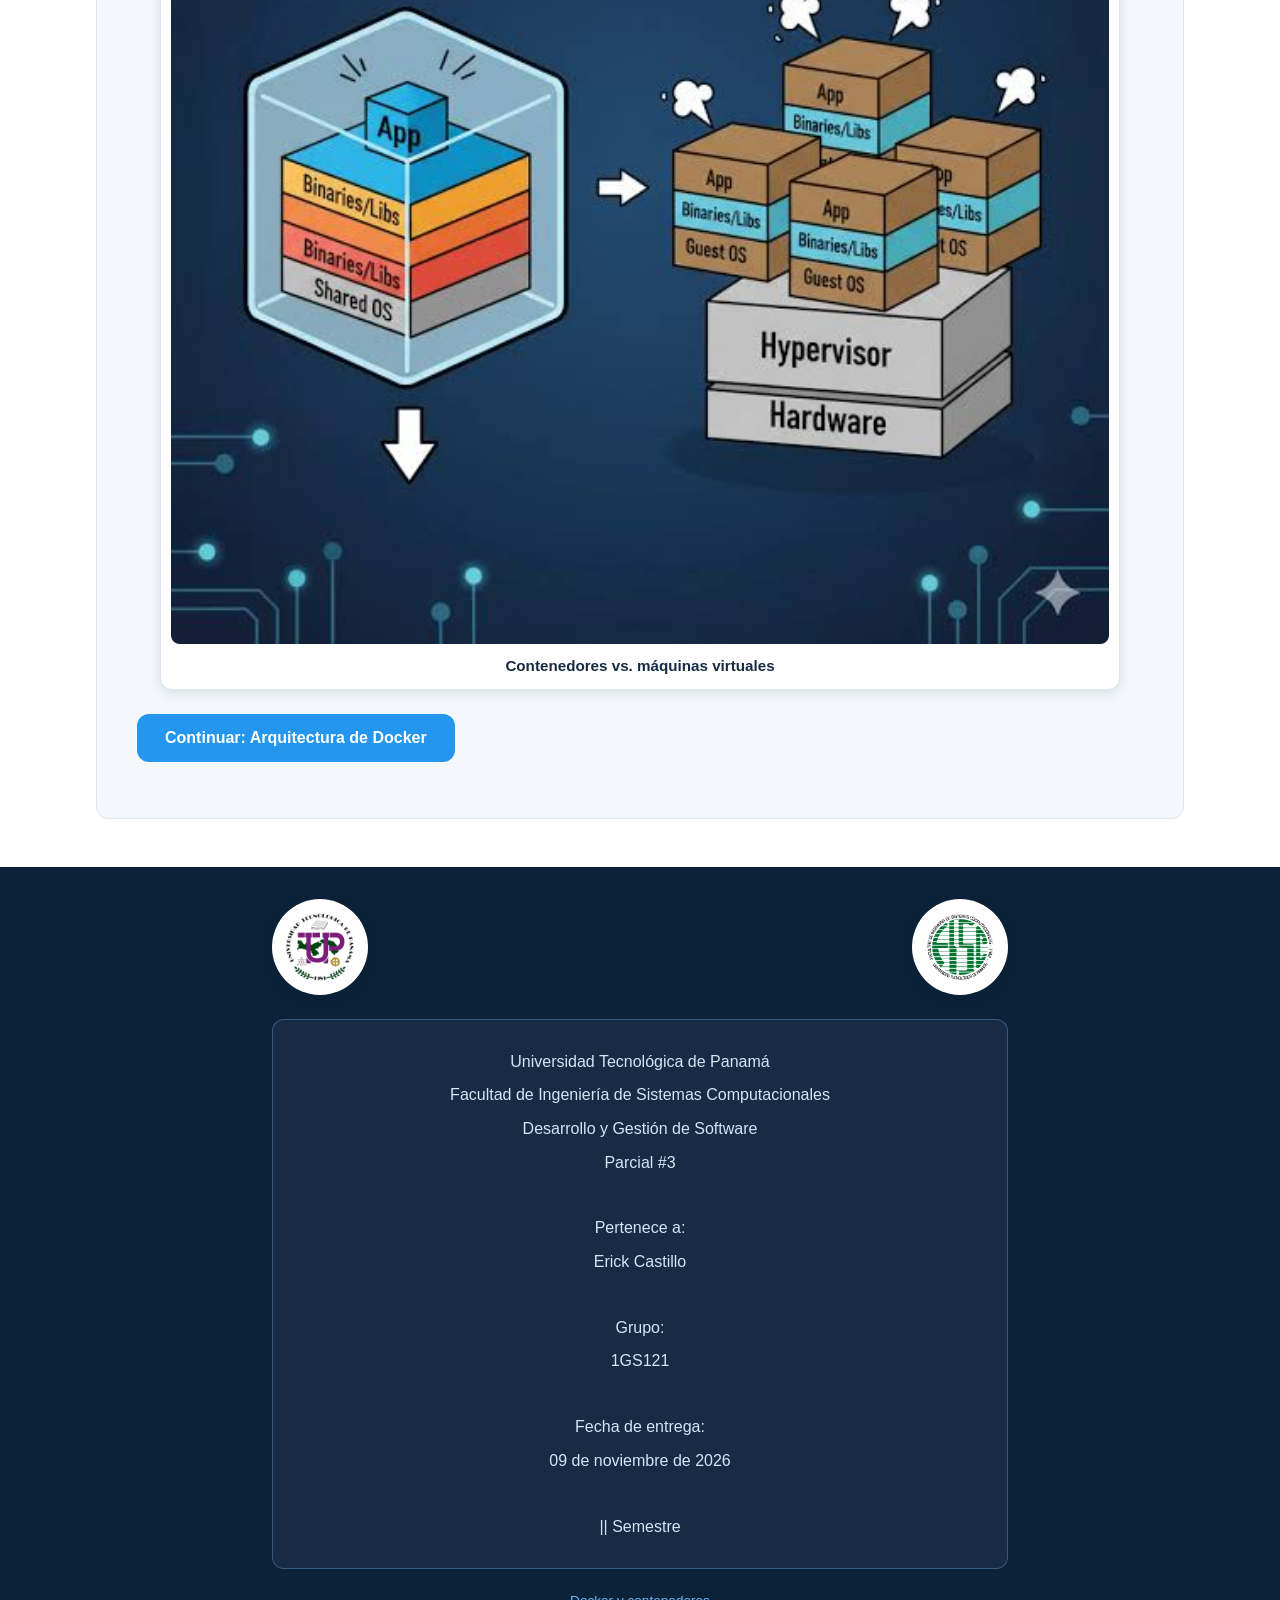
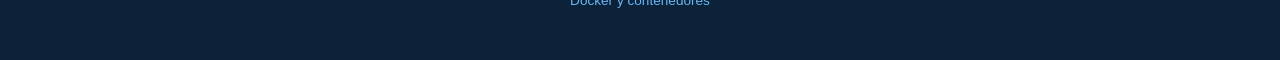
<file: fundamentos.html>
<!DOCTYPE html>
<html lang="es">
<head>
    <meta charset="UTF-8">
    <meta name="viewport" content="width=device-width, initial-scale=1.0">
    <title>Fundamentos de Docker</title>
    <link rel="stylesheet" href="css/estilo.css">
</head>
<body>

    <header class="header-bar">
        <div class="logo">
            <img src="assets/docker_icon.png" alt="Icono de Docker">
            <h2>Docker y contenedores</h2>
        </div>
        <nav>
            <ul>
                <li><a href="index.html">Home</a></li>
                <li><a href="fundamentos.html" class="activo">Fundamentos</a></li>
                <li><a href="arquitectura.html">Arquitectura</a></li>
                <li><a href="herramientas.html">Herramientas</a></li>
            </ul>
        </nav>
    </header>

    <main>

        <!--Portada-->
        <section class="hero">
            <h1>Fundamentos de Docker</h1>
            <p>
                Docker es una plataforma que permite crear, distribuir y ejecutar aplicaciones
                mediante contenedores. Para comprender su funcionamiento, es importante conocer
                los elementos que intervienen en la creación de imágenes, la ejecución de
                contenedores, el almacenamiento de datos y la comunicación entre servicios.
            </p>
        </section>

        <!--1.1 Contenedores-->
        <section class="panel">
            <h2>Contenedores</h2>
            <p>
                Los contenedores son entornos aislados que permiten ejecutar aplicaciones junto
                con los elementos necesarios para su funcionamiento, como bibliotecas,
                dependencias y configuraciones. Su objetivo es que una aplicación se comporte de
                manera consistente en diferentes equipos y entornos.
            </p>
            <p>
                A diferencia de las máquinas virtuales, los contenedores comparten el kernel del
                sistema operativo anfitrión. Esto permite que generalmente utilicen menos
                recursos y se inicien con mayor rapidez.
            </p>

            <h3>Características principales</h3>
            <ul>
                <li><strong>Aislamiento:</strong> cada contenedor ejecuta sus procesos de manera independiente.</li>
                <li><strong>Portabilidad:</strong> pueden ejecutarse en diferentes entornos compatibles con Docker.</li>
                <li><strong>Ligereza:</strong> suelen consumir menos recursos que una máquina virtual completa.</li>
                <li><strong>Escalabilidad:</strong> permiten crear varias instancias de una aplicación según las necesidades.</li>
            </ul>

            <p class="destacado">
                Ejemplo: una aplicación desarrollada con Java y conectada a MySQL puede ejecutarse
                utilizando contenedores, manteniendo sus dependencias y configuraciones sin
                instalarlas manualmente en cada equipo.
            </p>

            <figure class="espacio-imagen">
                <img src="assets/docker_containers.jpg" alt="Contenedor aislado con sus dependencias">
                
                <figcaption>Contenedor aislado y sus dependencias</figcaption>
            </figure>
        </section>

        <!--1.2 Imágenes-->
        <section>
            <h2>Imágenes de Docker</h2>
            <p>
                Una imagen de Docker es una plantilla que contiene los archivos, bibliotecas,
                dependencias y configuraciones necesarias para crear un contenedor. Es la base a
                partir de la cual se ejecuta una aplicación.
            </p>
            <p>
                Las imágenes están organizadas en capas. Cada capa incorpora archivos o
                modificaciones realizadas durante su construcción. Esta estructura permite
                reutilizar capas existentes, reducir descargas y optimizar el almacenamiento.
            </p>

            <h3>Características principales</h3>
            <ul>
                <li><strong>Reutilización:</strong> una misma imagen puede utilizarse para crear múltiples contenedores.</li>
                <li><strong>Inmutabilidad:</strong> una imagen no se modifica directamente; los cambios producen una nueva imagen.</li>
                <li><strong>Versionamiento:</strong> pueden existir diferentes versiones de una misma imagen.</li>
                <li><strong>Eficiencia:</strong> las capas compartidas evitan descargar o almacenar repetidamente los mismos elementos.</li>
            </ul>

            <p class="destacado">
                Ejemplo: una imagen de MySQL permite crear contenedores que ejecuten un servidor
                de base de datos sin instalar MySQL manualmente en cada equipo.
            </p>

            <figure class="espacio-imagen">
                
                <img src="assets/docker_image.png" alt="Capas de una imagen Docker">
                
                <figcaption>Capas de una imagen Docker</figcaption>
            </figure>
        </section>

        <!--1.3 Dockerfile y Docker Hub-->
        <section class="panel">
            <h2>Dockerfile y Docker Hub</h2>
            <p>
                Dockerfile y Docker Hub cumplen funciones diferentes pero complementarias: uno
                permite definir cómo construir una imagen y el otro facilita almacenar y
                compartir imágenes.
            </p>

            <h3>Dockerfile</h3>
            <p>
                Es un archivo de texto que contiene instrucciones utilizadas para construir una
                imagen. En él se especifican la imagen base, los archivos que se incorporarán,
                las dependencias que deben instalarse y el comando predeterminado para ejecutar
                la aplicación.
            </p>

            <div class="tabla">
                <table>
                    <caption>Instrucciones más utilizadas en un Dockerfile</caption>
                    <thead>
                        <tr>
                            <th scope="col">Instrucción</th>
                            <th scope="col">Función</th>
                        </tr>
                    </thead>
                    <tbody>
                        <tr>
                            <td><code>FROM</code></td>
                            <td>Define la imagen base sobre la que se construirá la nueva imagen.</td>
                        </tr>
                        <tr>
                            <td><code>WORKDIR</code></td>
                            <td>Establece el directorio de trabajo dentro de la imagen.</td>
                        </tr>
                        <tr>
                            <td><code>COPY</code></td>
                            <td>Copia archivos o directorios al sistema de archivos de la imagen.</td>
                        </tr>
                        <tr>
                            <td><code>RUN</code></td>
                            <td>Ejecuta comandos durante el proceso de construcción.</td>
                        </tr>
                        <tr>
                            <td><code>EXPOSE</code></td>
                            <td>Documenta el puerto en el que la aplicación espera recibir conexiones.</td>
                        </tr>
                        <tr>
                            <td><code>CMD</code></td>
                            <td>Define el comando predeterminado al iniciar un contenedor.</td>
                        </tr>
                    </tbody>
                </table>
            </div>

            <h3>Docker Hub</h3>
            <p>
                Es un servicio de registro de imágenes que permite buscar, descargar, almacenar
                y compartir imágenes de Docker. Los desarrolladores pueden utilizar imágenes
                oficiales o publicar imágenes propias para que otros equipos las descarguen y
                utilicen.
            </p>

            <p class="destacado">
                Ejemplo: un desarrollador puede descargar una imagen oficial de MySQL desde
                Docker Hub y utilizarla como base para crear un contenedor con su base de datos.
            </p>

            <figure class="espacio-imagen">
                
                <img src="assets/dockerfile.png" alt="Ejemplo de Dockerfile">
                
                <figcaption>Ejemplo de Dockerfile</figcaption>
            </figure>
        </section>

        <!--1.4 Volúmenes y redes-->
        <section>
            <h2>Volúmenes y redes</h2>
            <p>
                Los volúmenes y las redes permiten administrar dos aspectos esenciales de las
                aplicaciones en contenedores: la conservación de información y la comunicación
                entre servicios.
            </p>

            <h3>Volúmenes (Volumes)</h3>
            <p>
                Son mecanismos de almacenamiento que permiten conservar datos fuera del ciclo de
                vida de un contenedor. De esta manera, la información puede mantenerse aunque el
                contenedor se elimine o se reemplace. Son especialmente útiles para bases de
                datos, archivos de usuarios y registros.
            </p>

            <h3>Redes (Networks)</h3>
            <p>
                Permiten establecer conexiones entre contenedores y otros servicios. Gracias a
                ellas, diferentes componentes de una aplicación pueden comunicarse sin tener que
                ejecutarse dentro del mismo contenedor.
            </p>

            <div class="tabla">
                <table>
                    <caption>Función principal de cada elemento</caption>
                    <thead>
                        <tr>
                            <th scope="col">Elemento</th>
                            <th scope="col">Función principal</th>
                        </tr>
                    </thead>
                    <tbody>
                        <tr>
                            <td>Volúmenes</td>
                            <td>Conservar y administrar los datos utilizados por los contenedores.</td>
                        </tr>
                        <tr>
                            <td>Redes</td>
                            <td>Permitir la comunicación entre contenedores y servicios.</td>
                        </tr>
                    </tbody>
                </table>
            </div>

            <p class="destacado">
                Ejemplo: una aplicación puede tener un contenedor para el backend y otro para
                MySQL. Ambos pueden comunicarse mediante una red de Docker, mientras que un
                volumen conserva los datos de la base de datos.
            </p>

            <figure class="espacio-imagen">
                
                <img src="assets/redes-en-docker.png" alt="redes de Docker">
                
                <figcaption>Redes de Docker</figcaption>
            </figure>
        </section>

        <!--1.5 Contenedores vs máquinas virtuales-->
        <section class="panel">
            <h2>Contenedores vs máquinas virtuales</h2>
            <p>
                Los contenedores y las máquinas virtuales permiten ejecutar aplicaciones en
                entornos aislados, pero utilizan mecanismos diferentes. Las máquinas virtuales
                funcionan mediante un hipervisor y cada una ejecuta su propio sistema operativo.
                Los contenedores comparten el kernel del sistema anfitrión y aíslan los procesos
                y recursos de cada aplicación.
            </p>

            <div class="tabla">
                <table>
                    <caption>Comparación entre contenedores y máquinas virtuales</caption>
                    <thead>
                        <tr>
                            <th scope="col">Característica</th>
                            <th scope="col">Contenedores</th>
                            <th scope="col">Máquinas virtuales</th>
                        </tr>
                    </thead>
                    <tbody>
                        <tr>
                            <td>Sistema operativo</td>
                            <td>Comparten el kernel anfitrión.</td>
                            <td>Cada máquina virtual tiene su propio sistema operativo.</td>
                        </tr>
                        <tr>
                            <td>Consumo de recursos</td>
                            <td>Generalmente menor.</td>
                            <td>Generalmente mayor.</td>
                        </tr>
                        <tr>
                            <td>Inicio</td>
                            <td>Suelen iniciar rápidamente.</td>
                            <td>Generalmente requieren más tiempo.</td>
                        </tr>
                        <tr>
                            <td>Aislamiento</td>
                            <td>Aíslan procesos y recursos.</td>
                            <td>Aislamiento a nivel de máquina virtual.</td>
                        </tr>
                        <tr>
                            <td>Uso habitual</td>
                            <td>Aplicaciones y microservicios.</td>
                            <td>Sistemas operativos y entornos completos.</td>
                        </tr>
                    </tbody>
                </table>
            </div>

            <h3>¿Cuándo utilizar cada uno?</h3>
            <ul>
                <li><strong>Contenedores:</strong> cuando se necesita desplegar aplicaciones rápidamente, aprovechar recursos y mantener entornos consistentes.</li>
                <li><strong>Máquinas virtuales:</strong> cuando se requiere ejecutar sistemas operativos diferentes o disponer de un entorno de máquina completo.</li>
            </ul>

            <figure class="espacio-imagen">
                
                <img src="assets/contenedor-mv.jpg" alt="Comparación entre contenedores y máquinas virtuales">
                
                <figcaption>Contenedores vs. máquinas virtuales</figcaption>
            </figure>

            <p>
                <a class="btn" href="arquitectura.html">Continuar: Arquitectura de Docker</a>
            </p>
        </section>

    </main>

    <footer class="pie-pag">
        <div class="pie-presentacion">
            <div class="pie-logos">
                <span class="marca">
                    <img src="assets/utp.png" alt="Logo Universidad Tecnológica de Panamá">
                </span>
                <span class="marca">
                    <img src="assets/facu.png" alt="Logo Facultad de Ingeniería de Sistemas Computacionales">
                </span>
            </div>

            <div class="pie-ficha">
                <p>Universidad Tecnológica de Panamá</p>
                <p>Facultad de Ingeniería de Sistemas Computacionales</p>
                <p>Desarrollo y Gestión de Software</p>
                <p>Parcial #3</p><br>
                <p>Pertenece a:</p>
                <p>Erick Castillo</p><br>
                <p>Grupo:</p>
                <p>1GS121</p><br>
                <p>Fecha de entrega:</p>
                <p>09 de noviembre de 2026</p><br>
                <p>|| Semestre</p>
            </div>

            <p class="pie-nota">Docker y contenedores</p>
        </div>
    </footer>

</body>
</html>
</file>
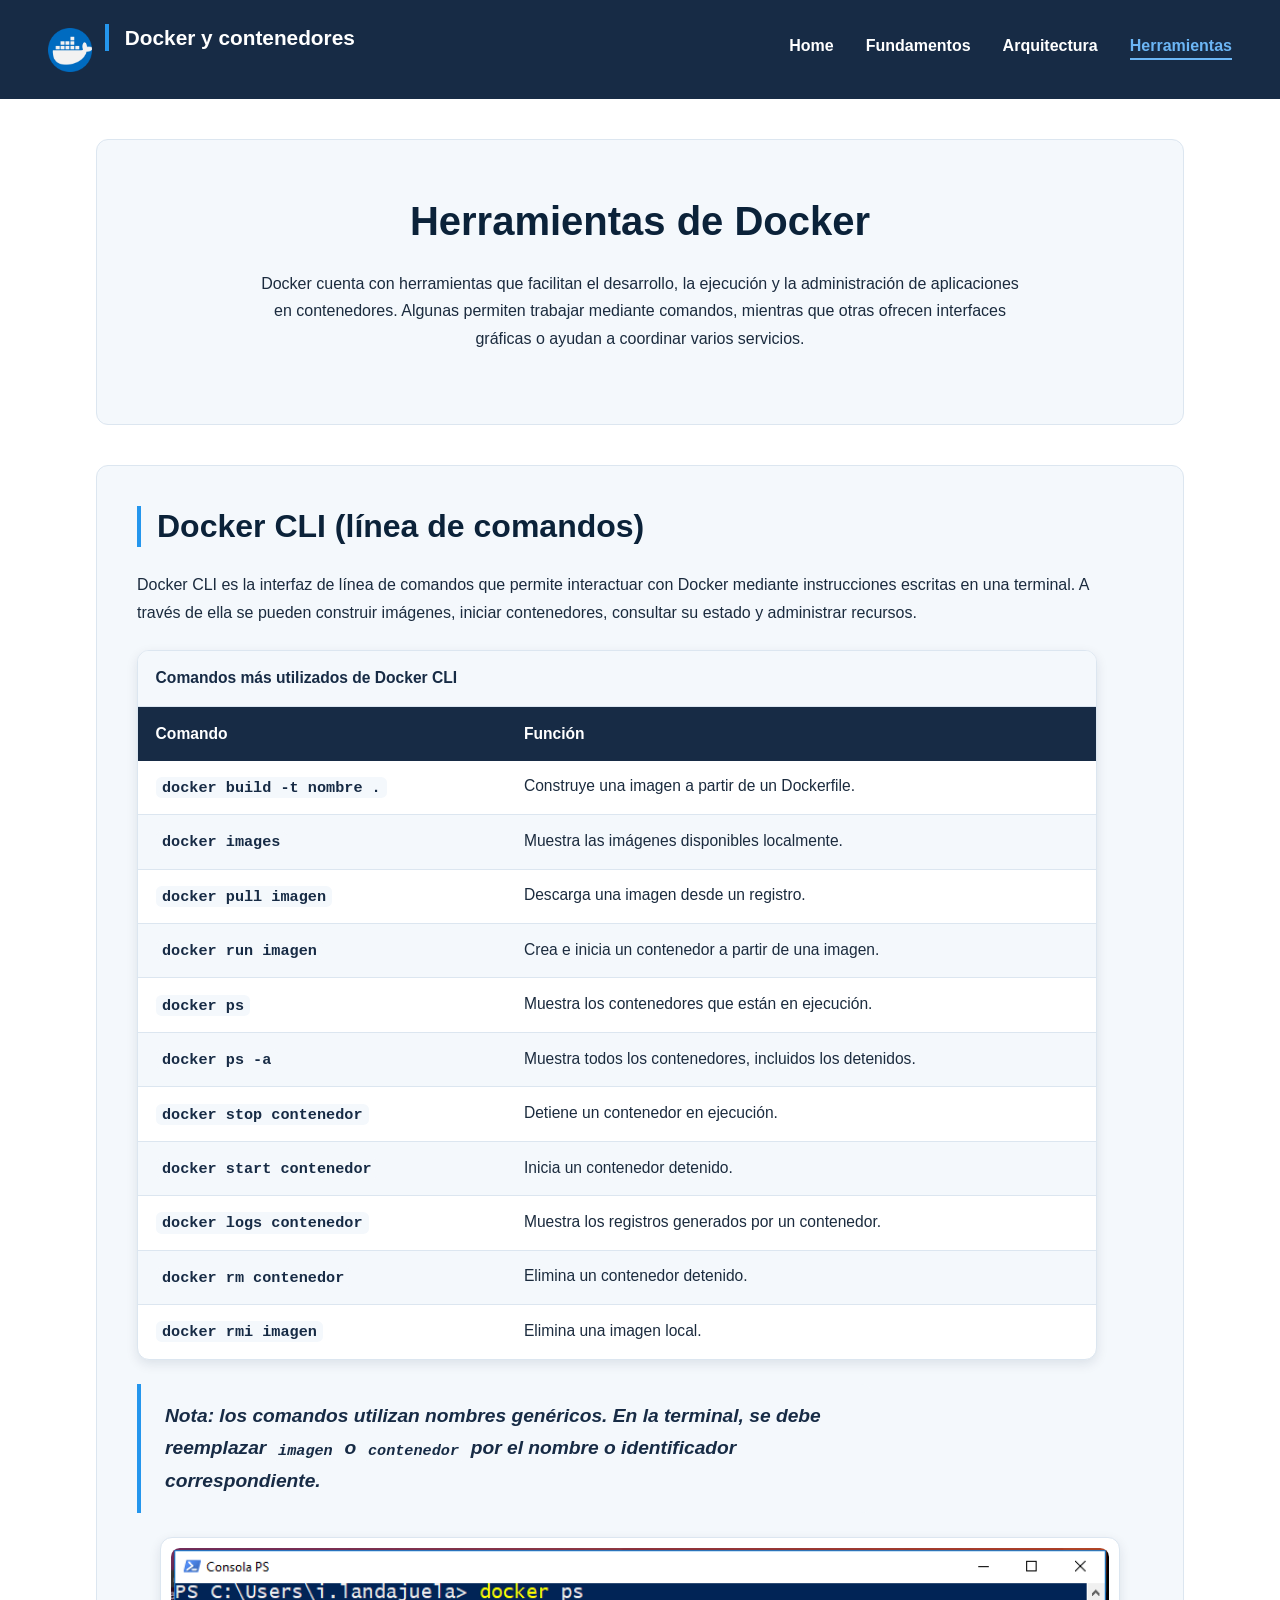
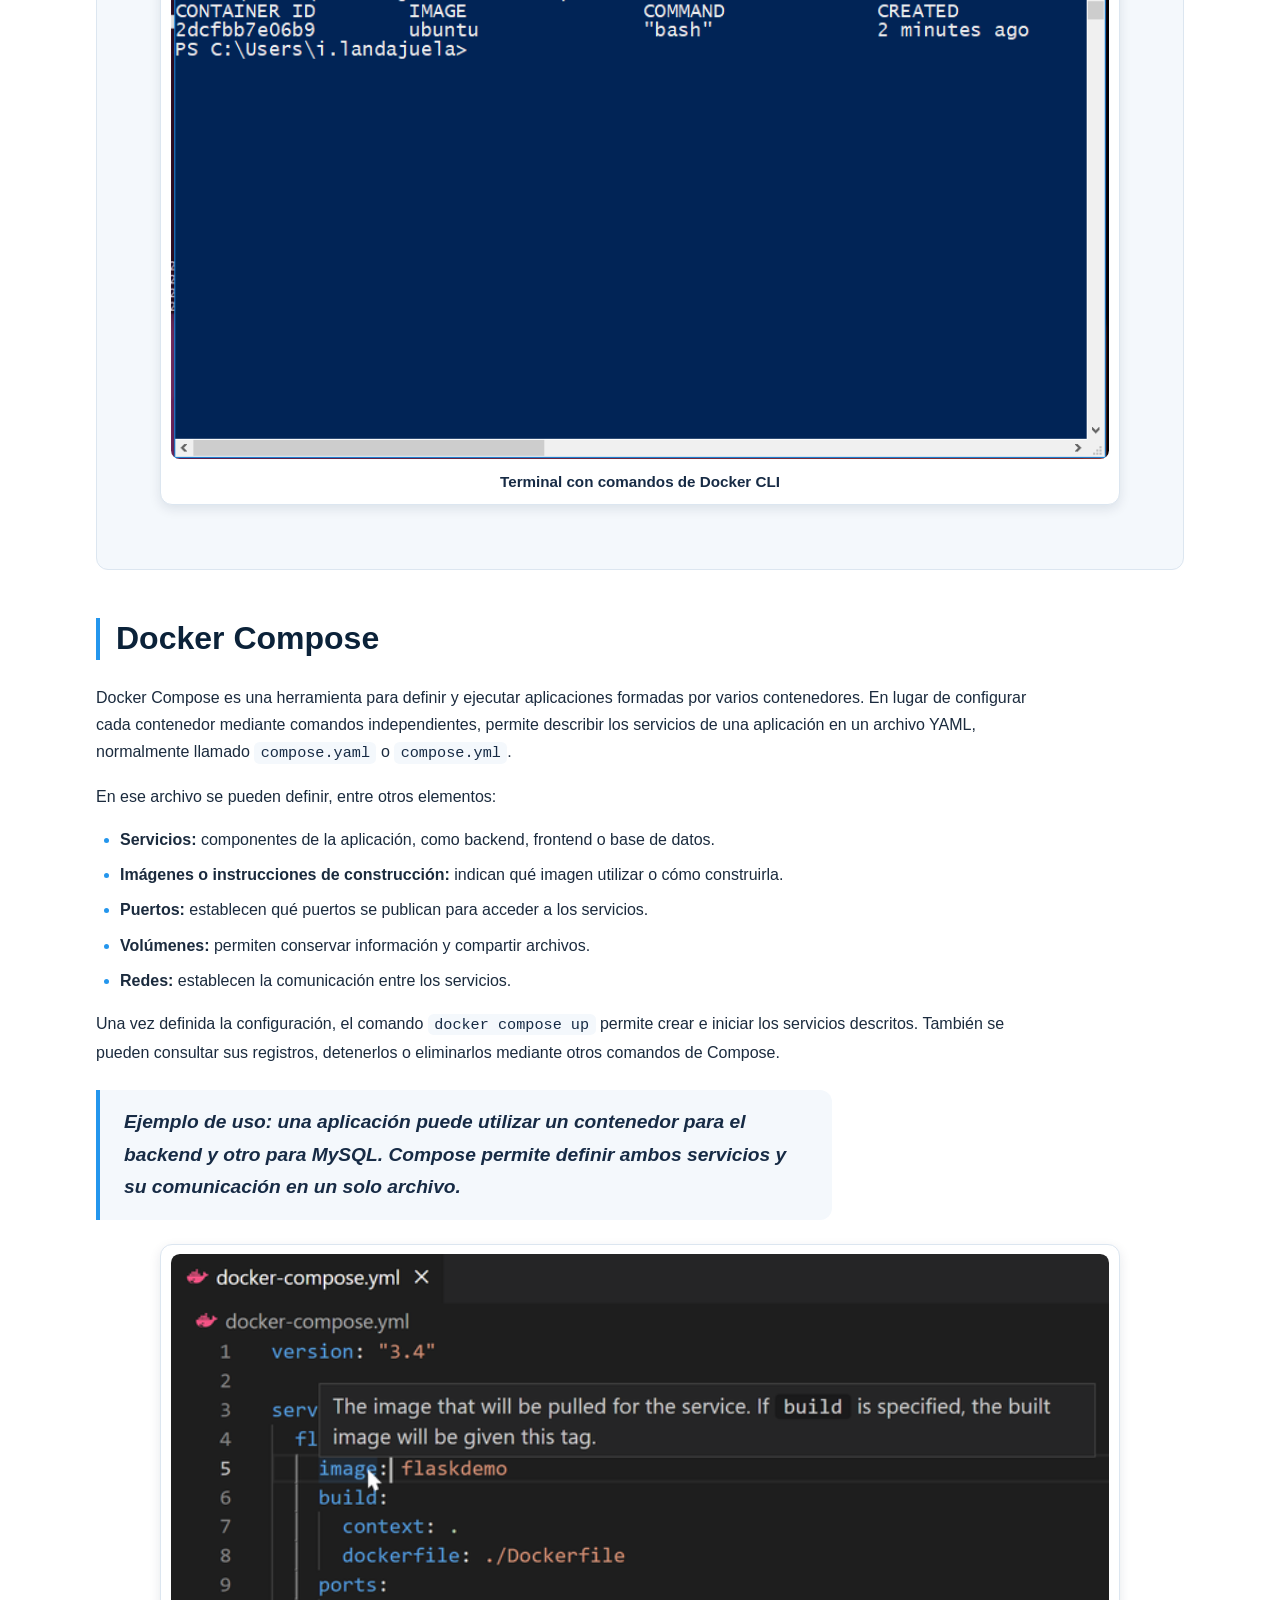
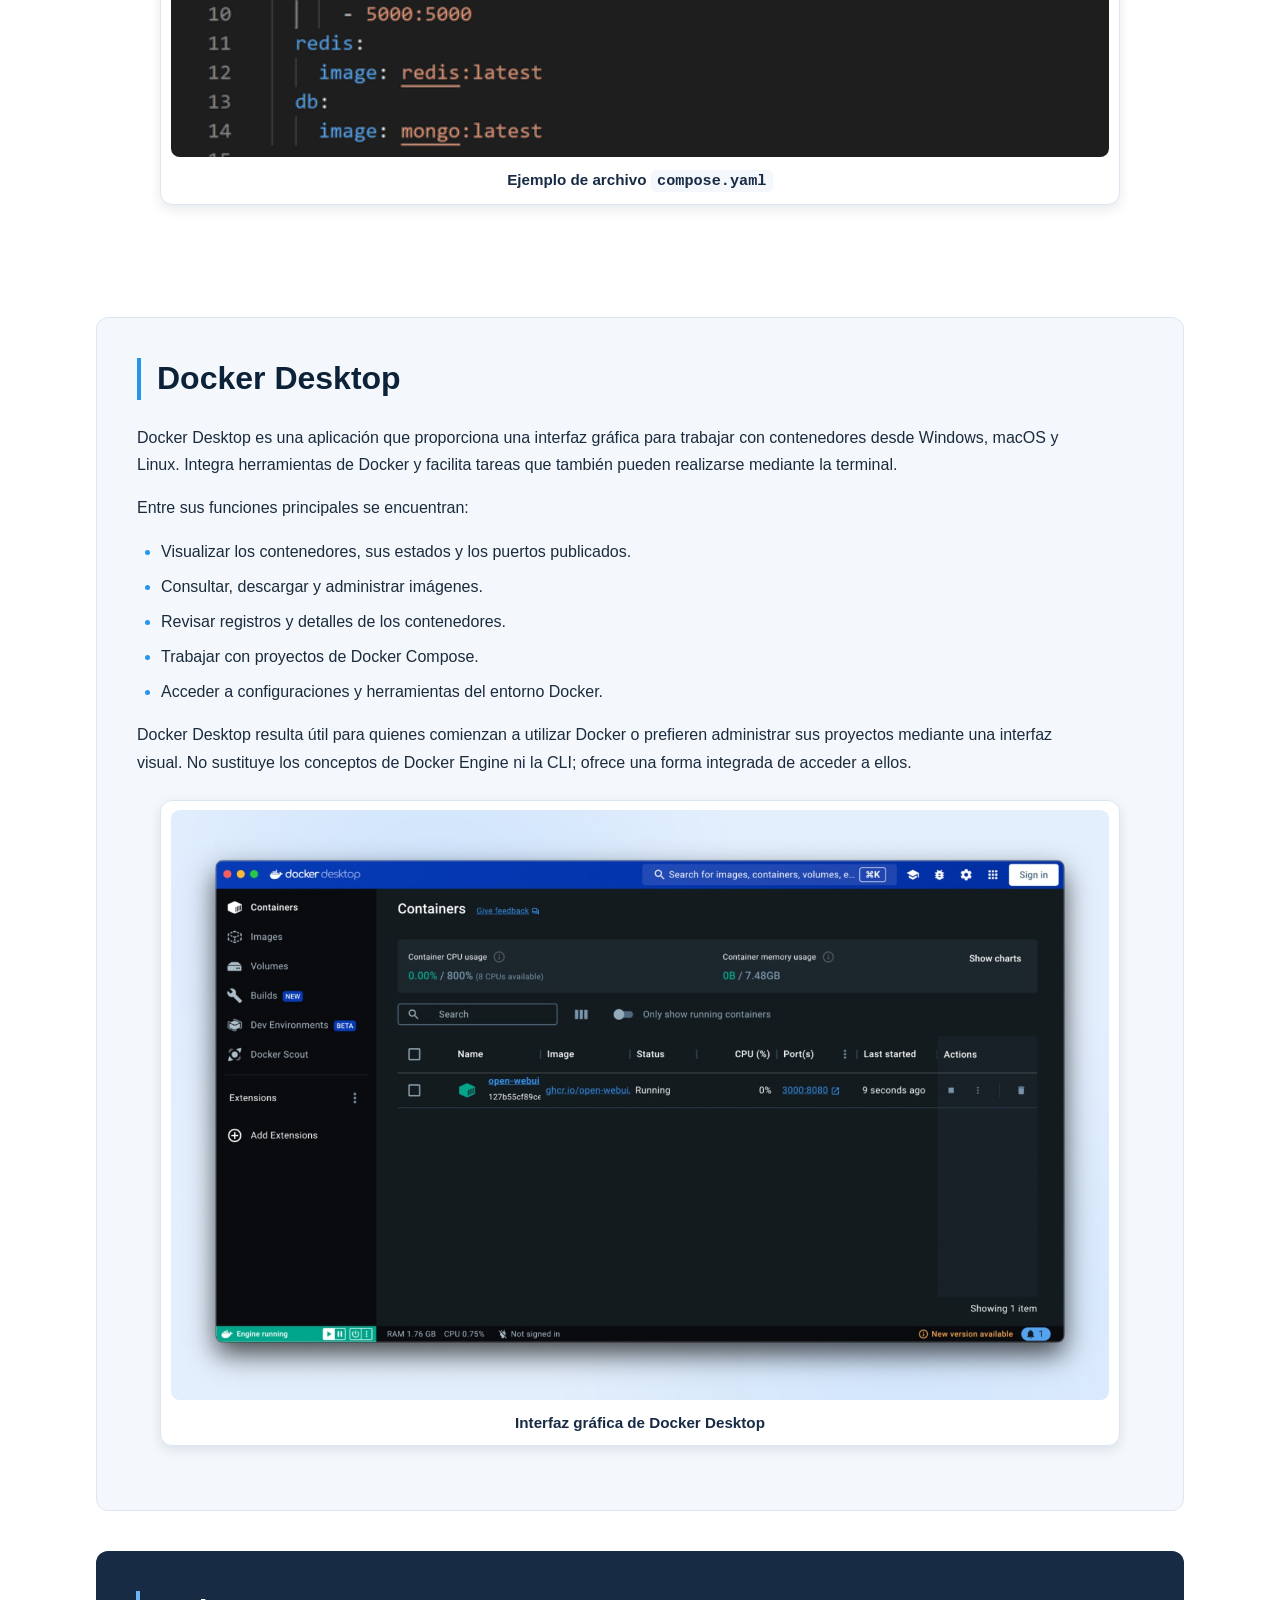
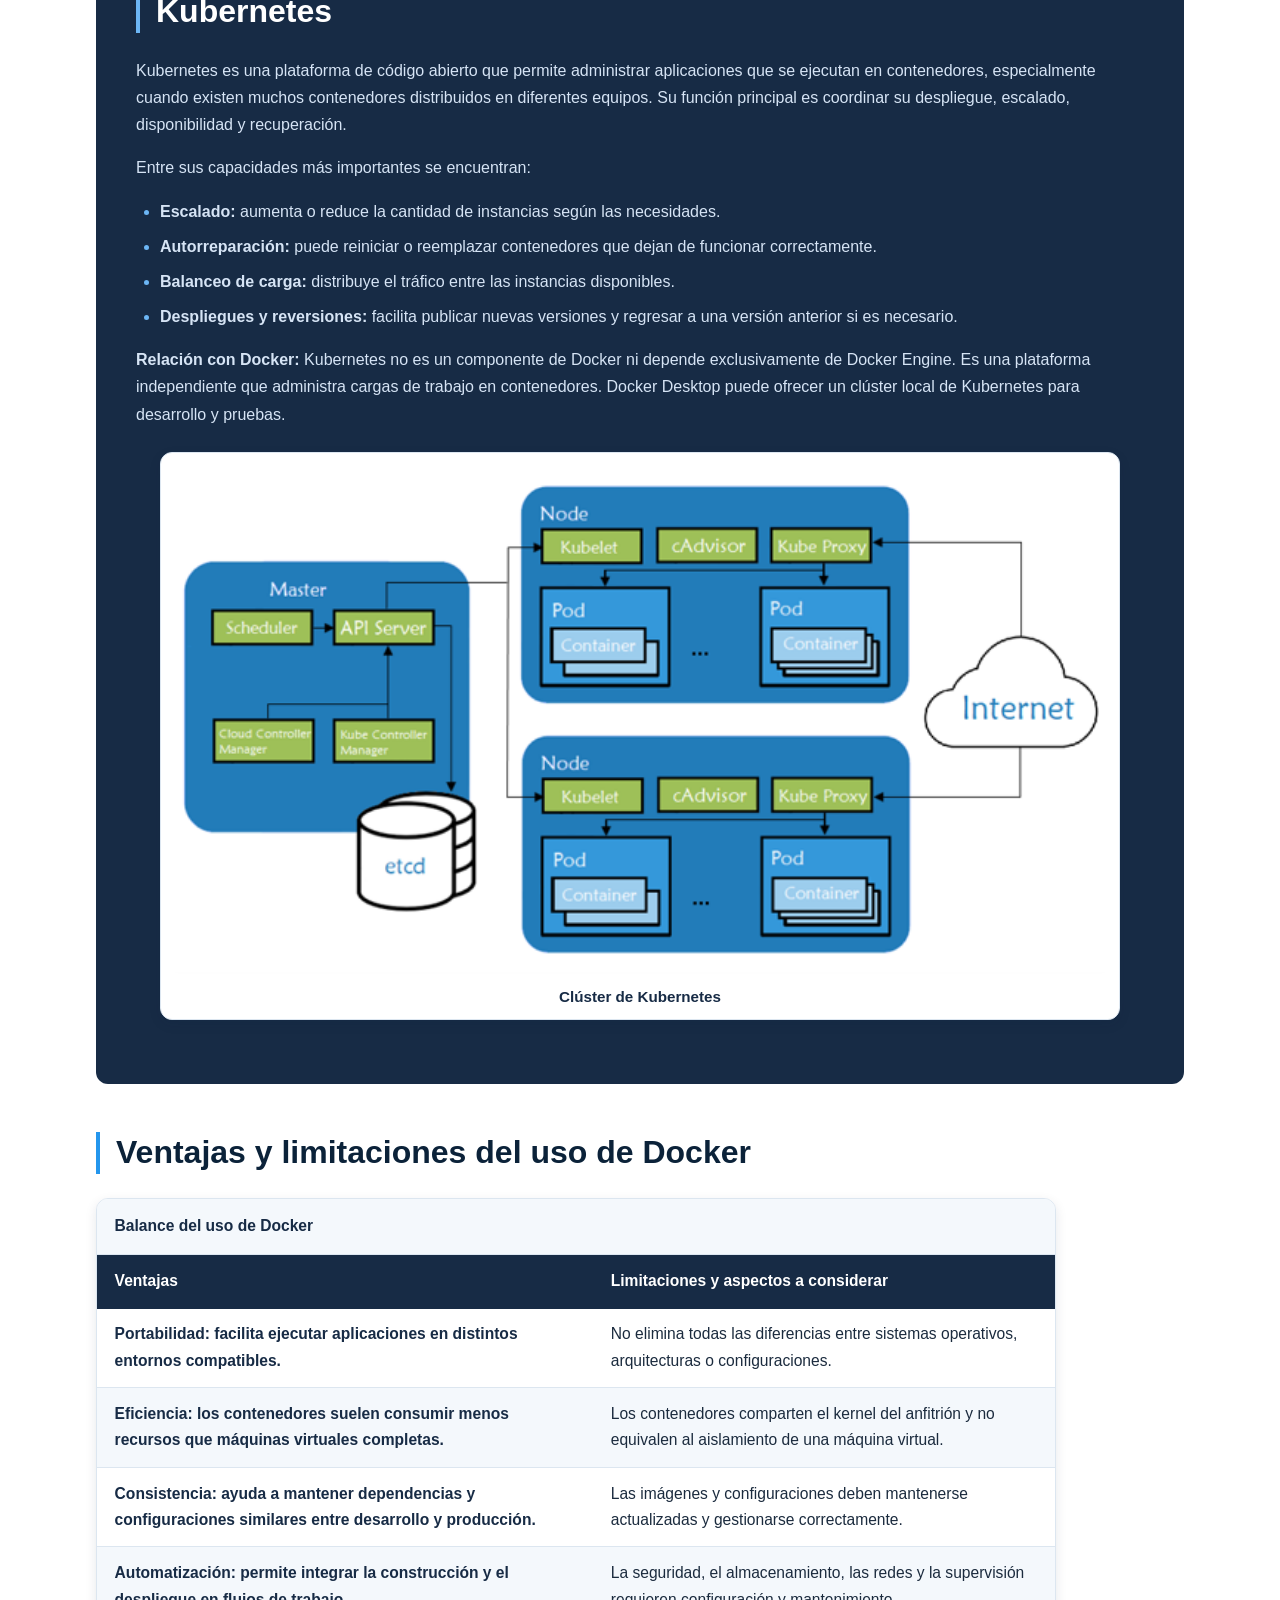
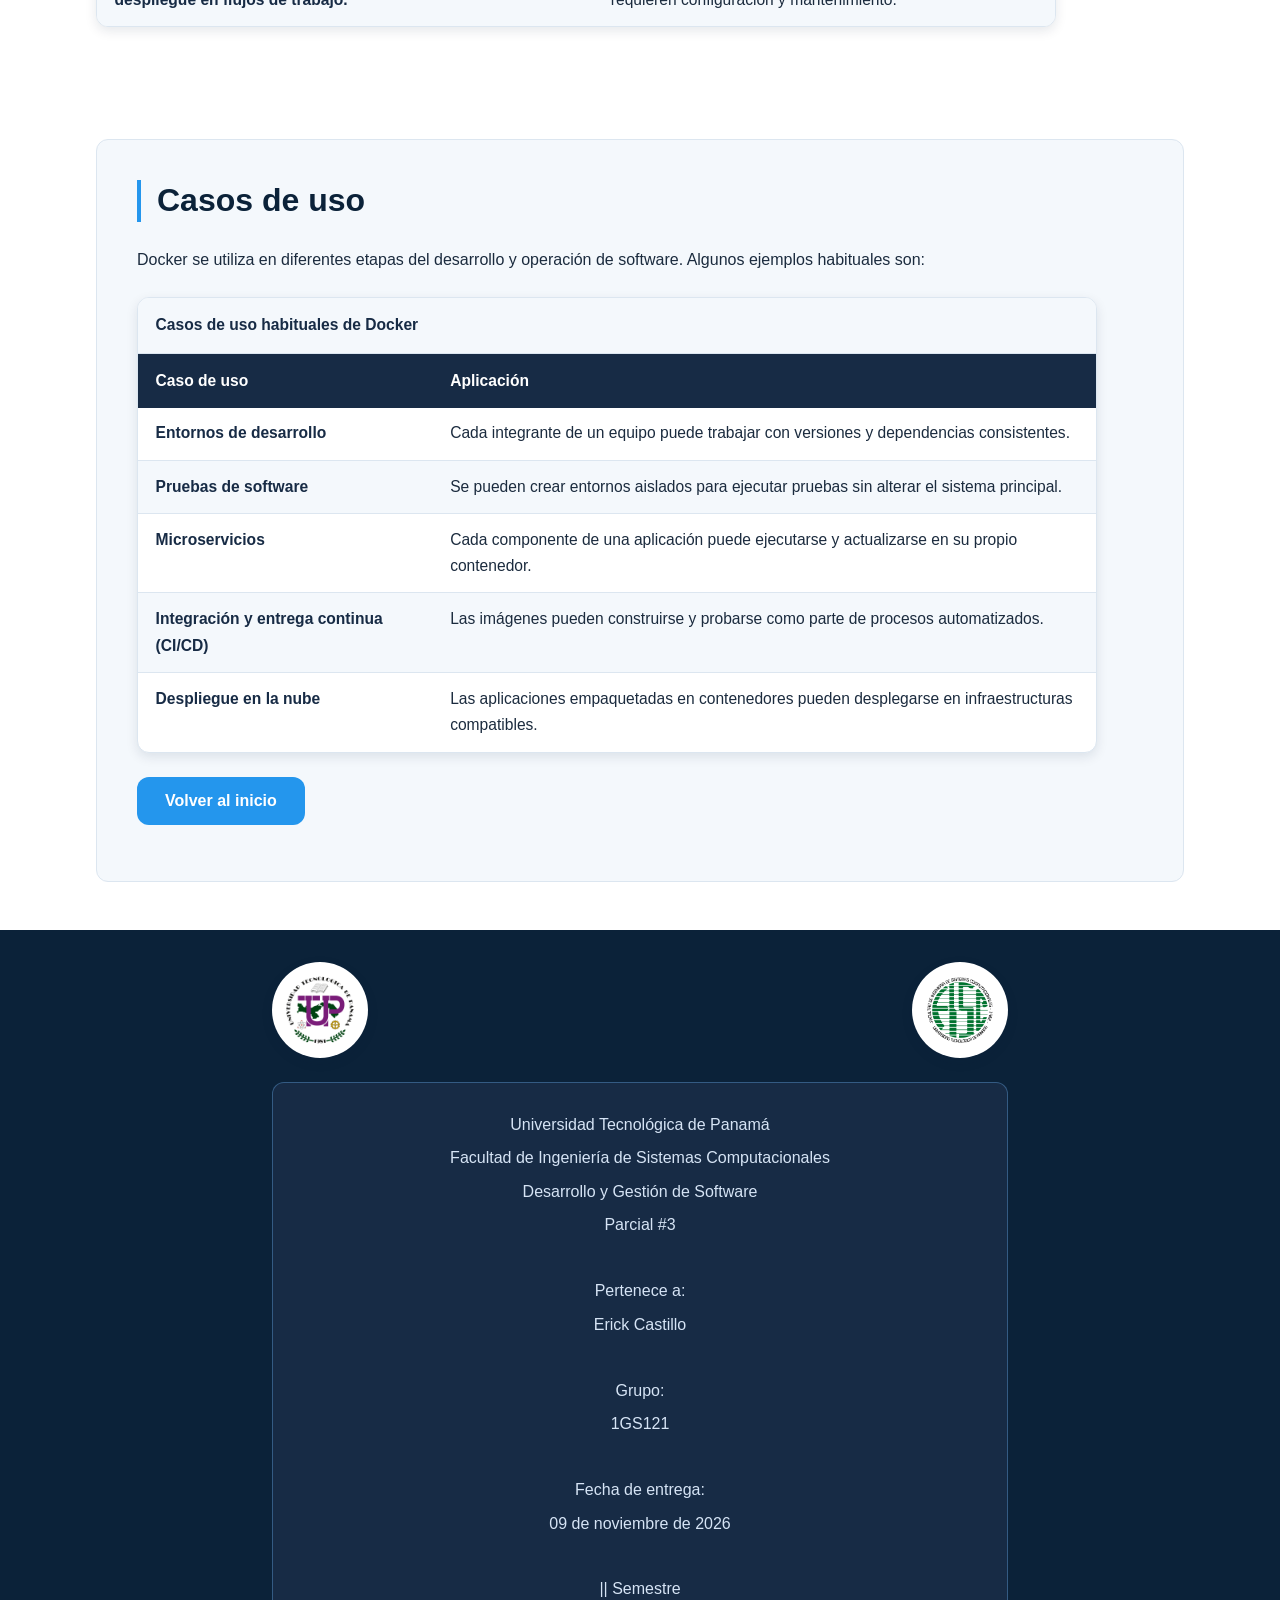
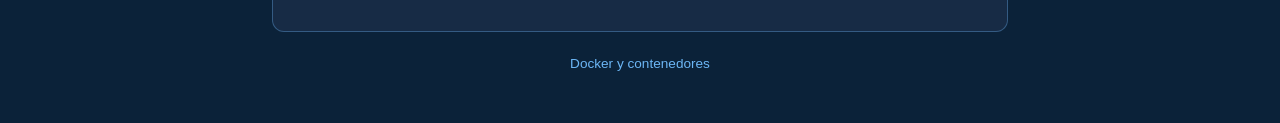
<file: herramientas.html>
<!DOCTYPE html>
<html lang="es">
<head>
    <meta charset="UTF-8">
    <meta name="viewport" content="width=device-width, initial-scale=1.0">
    <title>Herramientas de Docker</title>
    <link rel="stylesheet" href="css/estilo.css">
</head>
<body>

    <header class="header-bar">
        <div class="logo">
            <img src="assets/docker_icon.png" alt="Icono de Docker">
            <h2>Docker y contenedores</h2>
        </div>
        <nav>
            <ul>
                <li><a href="index.html">Home</a></li>
                <li><a href="fundamentos.html">Fundamentos</a></li>
                <li><a href="arquitectura.html">Arquitectura</a></li>
                <li><a href="herramientas.html" class="activo">Herramientas</a></li>
            </ul>
        </nav>
    </header>

    <main>

        <!--Portada-->
        <section class="hero">
            <h1>Herramientas de Docker</h1>
            <p>
                Docker cuenta con herramientas que facilitan el desarrollo, la ejecución y la
                administración de aplicaciones en contenedores. Algunas permiten trabajar
                mediante comandos, mientras que otras ofrecen interfaces gráficas o ayudan a
                coordinar varios servicios.
            </p>
        </section>

        <!--3.1 Docker CLI-->
        <section class="panel">
            <h2>Docker CLI (línea de comandos)</h2>
            <p>
                Docker CLI es la interfaz de línea de comandos que permite interactuar con Docker
                mediante instrucciones escritas en una terminal. A través de ella se pueden
                construir imágenes, iniciar contenedores, consultar su estado y administrar
                recursos.
            </p>

            <div class="tabla">
                <table>
                    <caption>Comandos más utilizados de Docker CLI</caption>
                    <thead>
                        <tr>
                            <th scope="col">Comando</th>
                            <th scope="col">Función</th>
                        </tr>
                    </thead>
                    <tbody>
                        <tr>
                            <td><code>docker build -t nombre .</code></td>
                            <td>Construye una imagen a partir de un Dockerfile.</td>
                        </tr>
                        <tr>
                            <td><code>docker images</code></td>
                            <td>Muestra las imágenes disponibles localmente.</td>
                        </tr>
                        <tr>
                            <td><code>docker pull imagen</code></td>
                            <td>Descarga una imagen desde un registro.</td>
                        </tr>
                        <tr>
                            <td><code>docker run imagen</code></td>
                            <td>Crea e inicia un contenedor a partir de una imagen.</td>
                        </tr>
                        <tr>
                            <td><code>docker ps</code></td>
                            <td>Muestra los contenedores que están en ejecución.</td>
                        </tr>
                        <tr>
                            <td><code>docker ps -a</code></td>
                            <td>Muestra todos los contenedores, incluidos los detenidos.</td>
                        </tr>
                        <tr>
                            <td><code>docker stop contenedor</code></td>
                            <td>Detiene un contenedor en ejecución.</td>
                        </tr>
                        <tr>
                            <td><code>docker start contenedor</code></td>
                            <td>Inicia un contenedor detenido.</td>
                        </tr>
                        <tr>
                            <td><code>docker logs contenedor</code></td>
                            <td>Muestra los registros generados por un contenedor.</td>
                        </tr>
                        <tr>
                            <td><code>docker rm contenedor</code></td>
                            <td>Elimina un contenedor detenido.</td>
                        </tr>
                        <tr>
                            <td><code>docker rmi imagen</code></td>
                            <td>Elimina una imagen local.</td>
                        </tr>
                    </tbody>
                </table>
            </div>

            <p class="destacado">
                Nota: los comandos utilizan nombres genéricos. En la terminal, se debe reemplazar
                <code>imagen</code> o <code>contenedor</code> por el nombre o identificador
                correspondiente.
            </p>

            <figure class="espacio-imagen">
                
                <img src="assets/docker-cmd.png" alt="Terminal con comandos de Docker CLI">
                
                <figcaption>Terminal con comandos de Docker CLI</figcaption>
            </figure>
        </section>

        <!--3.2 Docker Compose-->
        <section>
            <h2>Docker Compose</h2>
            <p>
                Docker Compose es una herramienta para definir y ejecutar aplicaciones formadas
                por varios contenedores. En lugar de configurar cada contenedor mediante
                comandos independientes, permite describir los servicios de una aplicación en un
                archivo YAML, normalmente llamado <code>compose.yaml</code> o
                <code>compose.yml</code>.
            </p>
            <p>En ese archivo se pueden definir, entre otros elementos:</p>
            <ul>
                <li><strong>Servicios:</strong> componentes de la aplicación, como backend, frontend o base de datos.</li>
                <li><strong>Imágenes o instrucciones de construcción:</strong> indican qué imagen utilizar o cómo construirla.</li>
                <li><strong>Puertos:</strong> establecen qué puertos se publican para acceder a los servicios.</li>
                <li><strong>Volúmenes:</strong> permiten conservar información y compartir archivos.</li>
                <li><strong>Redes:</strong> establecen la comunicación entre los servicios.</li>
            </ul>
            <p>
                Una vez definida la configuración, el comando <code>docker compose up</code>
                permite crear e iniciar los servicios descritos. También se pueden consultar sus
                registros, detenerlos o eliminarlos mediante otros comandos de Compose.
            </p>

            <p class="destacado">
                Ejemplo de uso: una aplicación puede utilizar un contenedor para el backend y
                otro para MySQL. Compose permite definir ambos servicios y su comunicación en un
                solo archivo.
            </p>

            <figure class="espacio-imagen">
                
                <img src="assets/compose.png" alt="Ejemplo de archivo compose.yaml">
                
                <figcaption>Ejemplo de archivo <code>compose.yaml</code></figcaption>
            </figure>
        </section>

        <!--3.3 Docker Desktop-->
        <section class="panel">
            <h2>Docker Desktop</h2>
            <p>
                Docker Desktop es una aplicación que proporciona una interfaz gráfica para
                trabajar con contenedores desde Windows, macOS y Linux. Integra herramientas de
                Docker y facilita tareas que también pueden realizarse mediante la terminal.
            </p>
            <p>Entre sus funciones principales se encuentran:</p>
            <ul>
                <li>Visualizar los contenedores, sus estados y los puertos publicados.</li>
                <li>Consultar, descargar y administrar imágenes.</li>
                <li>Revisar registros y detalles de los contenedores.</li>
                <li>Trabajar con proyectos de Docker Compose.</li>
                <li>Acceder a configuraciones y herramientas del entorno Docker.</li>
            </ul>
            <p>
                Docker Desktop resulta útil para quienes comienzan a utilizar Docker o prefieren
                administrar sus proyectos mediante una interfaz visual. No sustituye los
                conceptos de Docker Engine ni la CLI; ofrece una forma integrada de acceder a
                ellos.
            </p>

            <figure class="espacio-imagen">
                
                <img src="assets/interfaz.jpg" alt="Interfaz gráfica de Docker Desktop">
                
                <figcaption>Interfaz gráfica de Docker Desktop</figcaption>
            </figure>
        </section>

        <!--3.4 Kubernetes-->
        <section class="oscuro">
            <h2>Kubernetes</h2>
            <p>
                Kubernetes es una plataforma de código abierto que permite administrar
                aplicaciones que se ejecutan en contenedores, especialmente cuando existen
                muchos contenedores distribuidos en diferentes equipos. Su función principal es
                coordinar su despliegue, escalado, disponibilidad y recuperación.
            </p>
            <p>Entre sus capacidades más importantes se encuentran:</p>
            <ul>
                <li><strong>Escalado:</strong> aumenta o reduce la cantidad de instancias según las necesidades.</li>
                <li><strong>Autorreparación:</strong> puede reiniciar o reemplazar contenedores que dejan de funcionar correctamente.</li>
                <li><strong>Balanceo de carga:</strong> distribuye el tráfico entre las instancias disponibles.</li>
                <li><strong>Despliegues y reversiones:</strong> facilita publicar nuevas versiones y regresar a una versión anterior si es necesario.</li>
            </ul>
            <p>
                <strong>Relación con Docker:</strong> Kubernetes no es un componente de Docker ni
                depende exclusivamente de Docker Engine. Es una plataforma independiente que
                administra cargas de trabajo en contenedores. Docker Desktop puede ofrecer un
                clúster local de Kubernetes para desarrollo y pruebas.
            </p>

            <figure class="espacio-imagen">
                
                <img src="assets/kubernetes.png" alt="Clúster de Kubernetes">
                
                <figcaption>Clúster de Kubernetes</figcaption>
            </figure>
        </section>

        <!--3.5 Ventajas y limitaciones-->
        <section>
            <h2>Ventajas y limitaciones del uso de Docker</h2>

            <div class="tabla">
                <table>
                    <caption>Balance del uso de Docker</caption>
                    <thead>
                        <tr>
                            <th scope="col">Ventajas</th>
                            <th scope="col">Limitaciones y aspectos a considerar</th>
                        </tr>
                    </thead>
                    <tbody>
                        <tr>
                            <td><strong>Portabilidad:</strong> facilita ejecutar aplicaciones en distintos entornos compatibles.</td>
                            <td>No elimina todas las diferencias entre sistemas operativos, arquitecturas o configuraciones.</td>
                        </tr>
                        <tr>
                            <td><strong>Eficiencia:</strong> los contenedores suelen consumir menos recursos que máquinas virtuales completas.</td>
                            <td>Los contenedores comparten el kernel del anfitrión y no equivalen al aislamiento de una máquina virtual.</td>
                        </tr>
                        <tr>
                            <td><strong>Consistencia:</strong> ayuda a mantener dependencias y configuraciones similares entre desarrollo y producción.</td>
                            <td>Las imágenes y configuraciones deben mantenerse actualizadas y gestionarse correctamente.</td>
                        </tr>
                        <tr>
                            <td><strong>Automatización:</strong> permite integrar la construcción y el despliegue en flujos de trabajo.</td>
                            <td>La seguridad, el almacenamiento, las redes y la supervisión requieren configuración y mantenimiento.</td>
                        </tr>
                    </tbody>
                </table>
            </div>
        </section>

        <!--3.6 Casos de uso-->
        <section class="panel">
            <h2>Casos de uso</h2>
            <p>
                Docker se utiliza en diferentes etapas del desarrollo y operación de software.
                Algunos ejemplos habituales son:
            </p>

            <div class="tabla">
                <table>
                    <caption>Casos de uso habituales de Docker</caption>
                    <thead>
                        <tr>
                            <th scope="col">Caso de uso</th>
                            <th scope="col">Aplicación</th>
                        </tr>
                    </thead>
                    <tbody>
                        <tr>
                            <td>Entornos de desarrollo</td>
                            <td>Cada integrante de un equipo puede trabajar con versiones y dependencias consistentes.</td>
                        </tr>
                        <tr>
                            <td>Pruebas de software</td>
                            <td>Se pueden crear entornos aislados para ejecutar pruebas sin alterar el sistema principal.</td>
                        </tr>
                        <tr>
                            <td>Microservicios</td>
                            <td>Cada componente de una aplicación puede ejecutarse y actualizarse en su propio contenedor.</td>
                        </tr>
                        <tr>
                            <td>Integración y entrega continua (CI/CD)</td>
                            <td>Las imágenes pueden construirse y probarse como parte de procesos automatizados.</td>
                        </tr>
                        <tr>
                            <td>Despliegue en la nube</td>
                            <td>Las aplicaciones empaquetadas en contenedores pueden desplegarse en infraestructuras compatibles.</td>
                        </tr>
                    </tbody>
                </table>
            </div>

            <p>
                <a class="btn" href="index.html">Volver al inicio</a>
            </p>
        </section>

    </main>

    <footer class="pie-pag">
        <div class="pie-presentacion">
            <div class="pie-logos">
                <span class="marca">
                    <img src="assets/utp.png" alt="Logo Universidad Tecnológica de Panamá">
                </span>
                <span class="marca">
                    <img src="assets/facu.png" alt="Logo Facultad de Ingeniería de Sistemas Computacionales">
                </span>
            </div>

            <div class="pie-ficha">
                <p>Universidad Tecnológica de Panamá</p>
                <p>Facultad de Ingeniería de Sistemas Computacionales</p>
                <p>Desarrollo y Gestión de Software</p>
                <p>Parcial #3</p><br>
                <p>Pertenece a:</p>
                <p>Erick Castillo</p><br>
                <p>Grupo:</p>
                <p>1GS121</p><br>
                <p>Fecha de entrega:</p>
                <p>09 de noviembre de 2026</p><br>
                <p>|| Semestre</p>
            </div>

            <p class="pie-nota">Docker y contenedores</p>
        </div>
    </footer>

</body>
</html>
</file>
<file: css/estilo.css>
/* ============================================
   Docker y contenedores - Hoja de estilos base
   Reutilizable para todas las páginas del sitio
   Paleta: Docker Blue #2496ED | Navy #0B2239
   Unidades: rem / % / vw (sin px) - Responsive PC
   ============================================ */

/* ---------- 1. Variables ---------- */
:root {
    --azul: #2496ED;
    --navy: #0B2239;
    --navy-2: #172B45;
    --azul-claro: #6CB6F5;
    --fondo: #F4F8FC;
    --texto: #1B2B3E;
    --borde: #DCE6F0;
    --blanco: #FFFFFF;

    --radio: 0.75rem;
    --sombra: 0 0.25rem 0.75rem rgba(11, 34, 57, 0.1);
    --max-ancho: 72rem;
}

/* ---------- 2. Reset y base ---------- */
* {
    margin: 0;
    padding: 0;
    box-sizing: border-box;
}

html {
    scroll-behavior: smooth;
}

body {
    font-family: "Segoe UI", Roboto, Arial, sans-serif;
    color: var(--texto);
    background-color: var(--blanco);
    line-height: 1.7;
    font-size: 1rem;
}

img {
    max-width: 100%;
    width: 100%;
    height: auto;
    display: block;
    object-fit: contain;
}

a {
    color: var(--azul);
}

/* ---------- 3. Encabezado y navegación ---------- */
.header-bar {
    display: flex;
    align-items: center;
    justify-content: space-between;
    gap: 2rem;
    padding: 1rem 3rem;
    background-color: var(--navy-2);
    position: sticky;
    top: 0;
    z-index: 100;
}

.logo {
    display: flex;
    align-items: center;
    gap: 0.8rem;
}

.logo img {
    width: 2.75rem;
    height: 2.75rem;
    object-fit: contain;
}

.logo h2 {
    color: var(--blanco);
    font-size: 1.3rem;
    white-space: nowrap;
}

nav ul {
    display: flex;
    gap: 2rem;
    list-style: none;
}

nav a {
    text-decoration: none;
    color: var(--blanco);
    font-size: 1rem;
    font-weight: 600;
}

nav a:hover {
    color: var(--azul-claro);
}

nav a.activo {
    color: var(--azul-claro);
    border-bottom: 0.15rem solid var(--azul-claro);
    padding-bottom: 0.25rem;
}

/* ---------- 4. Estructura de páginas ---------- */
main {
    max-width: var(--max-ancho);
    margin: 0 auto;
    padding: 0 2rem;
}

main > section {
    padding: 3rem 0;
}

/* ---------- 5. Tipografía ---------- */
h1 {
    font-size: 2.5rem;
    line-height: 1.25;
    color: var(--navy);
}

h2 {
    font-size: 2rem;
    line-height: 1.3;
    color: var(--navy);
    margin-bottom: 1.5rem;
    padding-left: 1rem;
    border-left: 0.25rem solid var(--azul);
}

h3 {
    font-size: 1.35rem;
    color: var(--navy-2);
    margin: 2rem 0 1rem;
}

p {
    margin-bottom: 1rem;
    max-width: 60rem;
}

/* ---------- 6. Listas ---------- */
ul,
ol {
    margin: 1rem 0;
    padding-left: 1.5rem;
    max-width: 60rem;
}

li {
    margin-bottom: 0.5rem;
}

li::marker {
    color: var(--azul);
    font-weight: 700;
}

/* ---------- 7. Componentes reutilizables ---------- */

/* Panel de fondo claro (secciones alternas) */
.panel {
    background-color: var(--fondo);
    border: 0.0625rem solid var(--borde);
    border-radius: var(--radio);
    padding: 2.5rem;
    margin-top: 2.5rem;
}

/* Hero / portada */
.hero {
    text-align: center;
    background-color: var(--fondo);
    border: 0.0625rem solid var(--borde);
    border-radius: var(--radio);
    padding: 3.5rem 3rem;
    margin-top: 2.5rem;
}

.hero h1 {
    max-width: 50rem;
    margin: 0 auto 1.5rem;
}

.hero img {
    margin: 0 auto 1.5rem;
    max-width: 38rem;
    border-radius: var(--radio);
}

.hero p {
    margin: 0 auto 1rem;
    max-width: 48rem;
}

/* Cita destacada */
.destacado {
    font-size: 1.2rem;
    font-style: italic;
    font-weight: 600;
    color: var(--navy-2);
    border-left: 0.25rem solid var(--azul);
    background-color: var(--fondo);
    padding: 1rem 1.5rem;
    border-radius: 0 var(--radio) var(--radio) 0;
    margin: 1.5rem 0;
    max-width: 46rem;
}

/* Tarjetas */
.grid-tarjetas {
    display: grid;
    grid-template-columns: repeat(4, 1fr);
    gap: 1.5rem;
    margin-top: 1.5rem;
}

.tarjeta {
    background: var(--blanco);
    border: 0.0625rem solid var(--borde);
    border-top: 0.25rem solid var(--azul);
    border-radius: var(--radio);
    padding: 1.5rem;
    box-shadow: var(--sombra);
}

.tarjeta h4 {
    font-size: 1.1rem;
    color: var(--navy);
    margin-bottom: 0.5rem;
}

.tarjeta p {
    font-size: 0.95rem;
    margin: 0;
}

/* Bloque oscuro (secciones destacadas) */
.oscuro {
    background-color: var(--navy-2);
    border-radius: var(--radio);
    padding: 2.5rem;
    margin-top: 2.5rem;
}

.oscuro h2,
.oscuro h3,
.oscuro h4 {
    color: var(--blanco);
    border-left-color: var(--azul-claro);
}

.oscuro p,
.oscuro li {
    color: #D6E4F5;
}

.oscuro li::marker {
    color: var(--azul-claro);
}

/* Botones */
.btn {
    display: inline-block;
    background-color: var(--azul);
    color: var(--blanco);
    text-decoration: none;
    font-weight: 600;
    padding: 0.65rem 1.75rem;
    border-radius: var(--radio);
}

.btn:hover {
    background-color: #1A7FD4;
    color: var(--blanco);
}

/* Espacio reservado para imágenes: mientras no haya imagen se muestra
   un recuadro punteado. Al colocarla, el figure adopta el mismo ancho
   (60rem) y el mismo marco blanco que las imágenes del index. */
.espacio-imagen {
    display: flex;
    flex-direction: column;
    align-items: center;
    justify-content: center;
    gap: 0.5rem;
    width: 100%;
    max-width: 60rem;
    min-height: 11rem;
    margin: 1.5rem auto;
    padding: 2rem 1.5rem;
    text-align: center;
    background-color: var(--fondo);
    border: 0.125rem dashed var(--azul-claro);
    border-radius: var(--radio);
}

.espacio-imagen figcaption {
    font-size: 0.95rem;
    font-weight: 600;
    color: var(--navy-2);
}

/* Imagen colocada: marco blanco con sombra, igual que en el index */
.espacio-imagen:has(img) {
    gap: 0.6rem;
    min-height: 0;
    padding: 0.6rem;
    background-color: var(--blanco);
    border: 0.0625rem solid var(--borde);
    box-shadow: var(--sombra);
}

/* Imagen fluida: ocupa todo el ancho disponible y se reduce
   proporcionalmente en pantallas pequeñas, sin recortes ni deformación */
.espacio-imagen img {
    display: block;
    width: 100%;
    max-width: 100%;
    height: auto;
    border-radius: calc(var(--radio) - 0.2rem);
}

/* ---------- 8. Compatibilidad con index.html ----------
   Las páginas nuevas deben usar las clases genéricas
   de la sección 7; estas reglas solo conectan el
   index existente con el sistema reutilizable.       */

.inicio {
    text-align: center;
    background-color: var(--fondo);
    border: 0.0625rem solid var(--borde);
    border-radius: var(--radio);
    padding: 3.5rem 3rem;
    margin-top: 2.5rem;
}

.inicio h1 {
    max-width: 50rem;
    margin: 0 auto 1.5rem;
}

.inicio img {
    margin: 0 auto 1.5rem;
    max-width: 38rem;
    border-radius: var(--radio);
}

.inicio p {
    margin: 0 auto 1rem;
    max-width: 48rem;
}

.inicio p:last-child {
    font-size: 1.2rem;
    font-style: italic;
    font-weight: 600;
    color: var(--navy-2);
    border-left: 0.25rem solid var(--azul);
    background: var(--blanco);
    padding: 1rem 1.5rem;
    border-radius: 0 var(--radio) var(--radio) 0;
    display: inline-block;
    text-align: left;
    margin-top: 1.5rem;
}

.que-es-docker,
.historia-docker {
    background-color: var(--fondo);
    border: 0.0625rem solid var(--borde);
    border-radius: var(--radio);
    padding: 2.5rem;
    margin-top: 2.5rem;
}

.surge-docker,
.importancia-docker,
.explorar-docker {
    margin-top: 2.5rem;
}

.que-es-docker img,
.historia-docker img {
    background: var(--blanco);
    padding: 0.6rem;
    border: 0.0625rem solid var(--borde);
    border-radius: var(--radio);
    box-shadow: var(--sombra);
    margin: 1.5rem auto;
    max-width: 46rem;
}

.historia-docker img {
    max-width: 60rem;
}

.ambitos {
    background-color: var(--navy-2);
    border-radius: var(--radio);
    padding: 2.5rem;
    margin-top: 2rem;
}

.ambitos h3 {
    color: var(--blanco);
    margin-top: 0;
    text-align: center;
    border: none;
    padding: 0;
}

.contenedor-ambitos {
    display: grid;
    grid-template-columns: repeat(4, 1fr);
    gap: 1.5rem;
    margin-top: 1.5rem;
}

.explorar-docker {
    background-color: var(--navy-2);
    border-radius: var(--radio);
    padding: 2.5rem;
}

.explorar-docker h2 {
    color: var(--blanco);
    border-left-color: var(--azul-claro);
}

.explorar-docker p,
.explorar-docker li {
    color: #D6E4F5;
}

.explorar-docker li::marker {
    color: var(--azul-claro);
}

/* ---------- 9. Tablas informativas ---------- */
.tabla {
    width: 100%;
    max-width: 60rem;
    margin: 1.5rem 0;
    overflow-x: auto;
    background-color: var(--blanco);
    border: 0.0625rem solid var(--borde);
    border-radius: var(--radio);
    box-shadow: var(--sombra);
}

table {
    width: 100%;
    border-collapse: collapse;
    font-size: 0.975rem;
}

caption {
    caption-side: top;
    text-align: left;
    font-weight: 600;
    color: var(--navy-2);
    padding: 0.9rem 1.1rem;
    background-color: var(--fondo);
    border-bottom: 0.0625rem solid var(--borde);
}

th {
    background-color: var(--navy-2);
    color: var(--blanco);
    text-align: left;
    font-weight: 600;
    padding: 0.85rem 1.1rem;
}

td {
    padding: 0.8rem 1.1rem;
    border-bottom: 0.0625rem solid var(--borde);
    vertical-align: top;
    color: var(--texto);
}

tbody tr:nth-child(even) {
    background-color: var(--fondo);
}

tbody tr:last-child td {
    border-bottom: none;
}

tbody td:first-child {
    font-weight: 600;
    color: var(--navy-2);
}

/* ---------- 10. Código y comandos ---------- */
code {
    font-family: Consolas, "Courier New", monospace;
    background-color: var(--fondo);
    color: var(--navy-2);
    padding: 0.1rem 0.4rem;
    border-radius: 0.35rem;
    font-size: 0.95rem;
}

.oscuro code {
    background-color: rgba(255, 255, 255, 0.12);
    color: var(--azul-claro);
}

/* Las tablas conservan fondo claro, también dentro de bloques oscuros */
.oscuro .tabla code {
    background-color: var(--fondo);
    color: var(--navy-2);
}

/* ---------- 11. Pie de página ----------
   Base del footer + plantilla de presentación:
   utp.png a la izquierda, facu.png a la derecha
   y datos académicos editables debajo.              */
footer {
    background-color: var(--navy);
    margin-top: 3rem;
    padding: 2rem 3rem;
    text-align: center;
    color: var(--azul-claro);
    font-size: 0.95rem;
}
.pie-presentacion {
    max-width: 46rem;
    margin: 0 auto;
}

.pie-logos {
    display: flex;
    align-items: center;
    justify-content: space-between;
    gap: 2rem;
    margin-bottom: 1.5rem;
}

.pie-logos .marca {
    display: inline-flex;
    background-color: var(--blanco);
    border-radius: 50%;
    padding: 0.5rem;
    box-shadow: var(--sombra);
}

.pie-logos img {
    width: 5rem;
    height: 5rem;
    object-fit: contain;
}

.pie-ficha {
    display: flex;
    flex-direction: column;
    align-items: center;
    gap: 0.4rem;
    background-color: var(--navy-2);
    border: 0.0625rem solid rgba(108, 182, 245, 0.35);
    border-radius: var(--radio);
    padding: 1.75rem 2rem;
    text-align: center;
}

.pie-ficha p {
    margin: 0;
    max-width: none;
    color: #D6E4F5;
    font-size: 1rem;
}

.pie-ficha span {
    color: var(--azul-claro);
    font-weight: 600;
}

.pie-nota {
    margin-top: 1.25rem;
    font-size: 0.85rem;
    color: var(--azul-claro);
}

/* Enlaces de la sección de exploración */
.explorar-docker a {
    color: var(--azul-claro);
    font-weight: 600;
    text-decoration: none;
}

.explorar-docker a:hover {
    color: var(--blanco);
    text-decoration: underline;
}

/* ============================================
   Responsive PC
   ============================================ */

/* Laptops */
@media (max-width: 75rem) {
    .header-bar {
        padding: 1rem 1.5rem;
        gap: 1rem;
    }

    .logo h2 {
        font-size: 1.15rem;
    }

    nav ul {
        gap: 1.2rem;
    }

    main {
        padding: 0 1.5rem;
    }

    h1 {
        font-size: 2.1rem;
    }

    h2 {
        font-size: 1.75rem;
    }

    .hero,
    .inicio,
    .panel,
    .oscuro,
    .que-es-docker,
    .historia-docker,
    .ambitos,
    .explorar-docker {
        padding: 2rem;
    }

    .grid-tarjetas,
    .contenedor-ambitos {
        grid-template-columns: repeat(2, 1fr);
    }

    /* Imágenes más compactas en laptop */
    .inicio img,
    .hero img {
        max-width: 32rem;
    }

    .que-es-docker img,
    .historia-docker img,
    .espacio-imagen {
        max-width: 100%;
    }

    /* Pie de página institucional */
    .pie-ficha {
        padding: 1.25rem 1.5rem;
    }

    .pie-logos img {
        width: 4.25rem;
        height: 4.25rem;
    }

    .pie-logos .marca {
        padding: 0.4rem;
    }
}

/* Escritorio grande */
@media (min-width: 90rem) {
    h1 {
        font-size: 2.75rem;
    }

    h2 {
        font-size: 2.25rem;
    }

    .grid-tarjetas,
    .contenedor-ambitos {
        gap: 2rem;
    }
}
</file>
